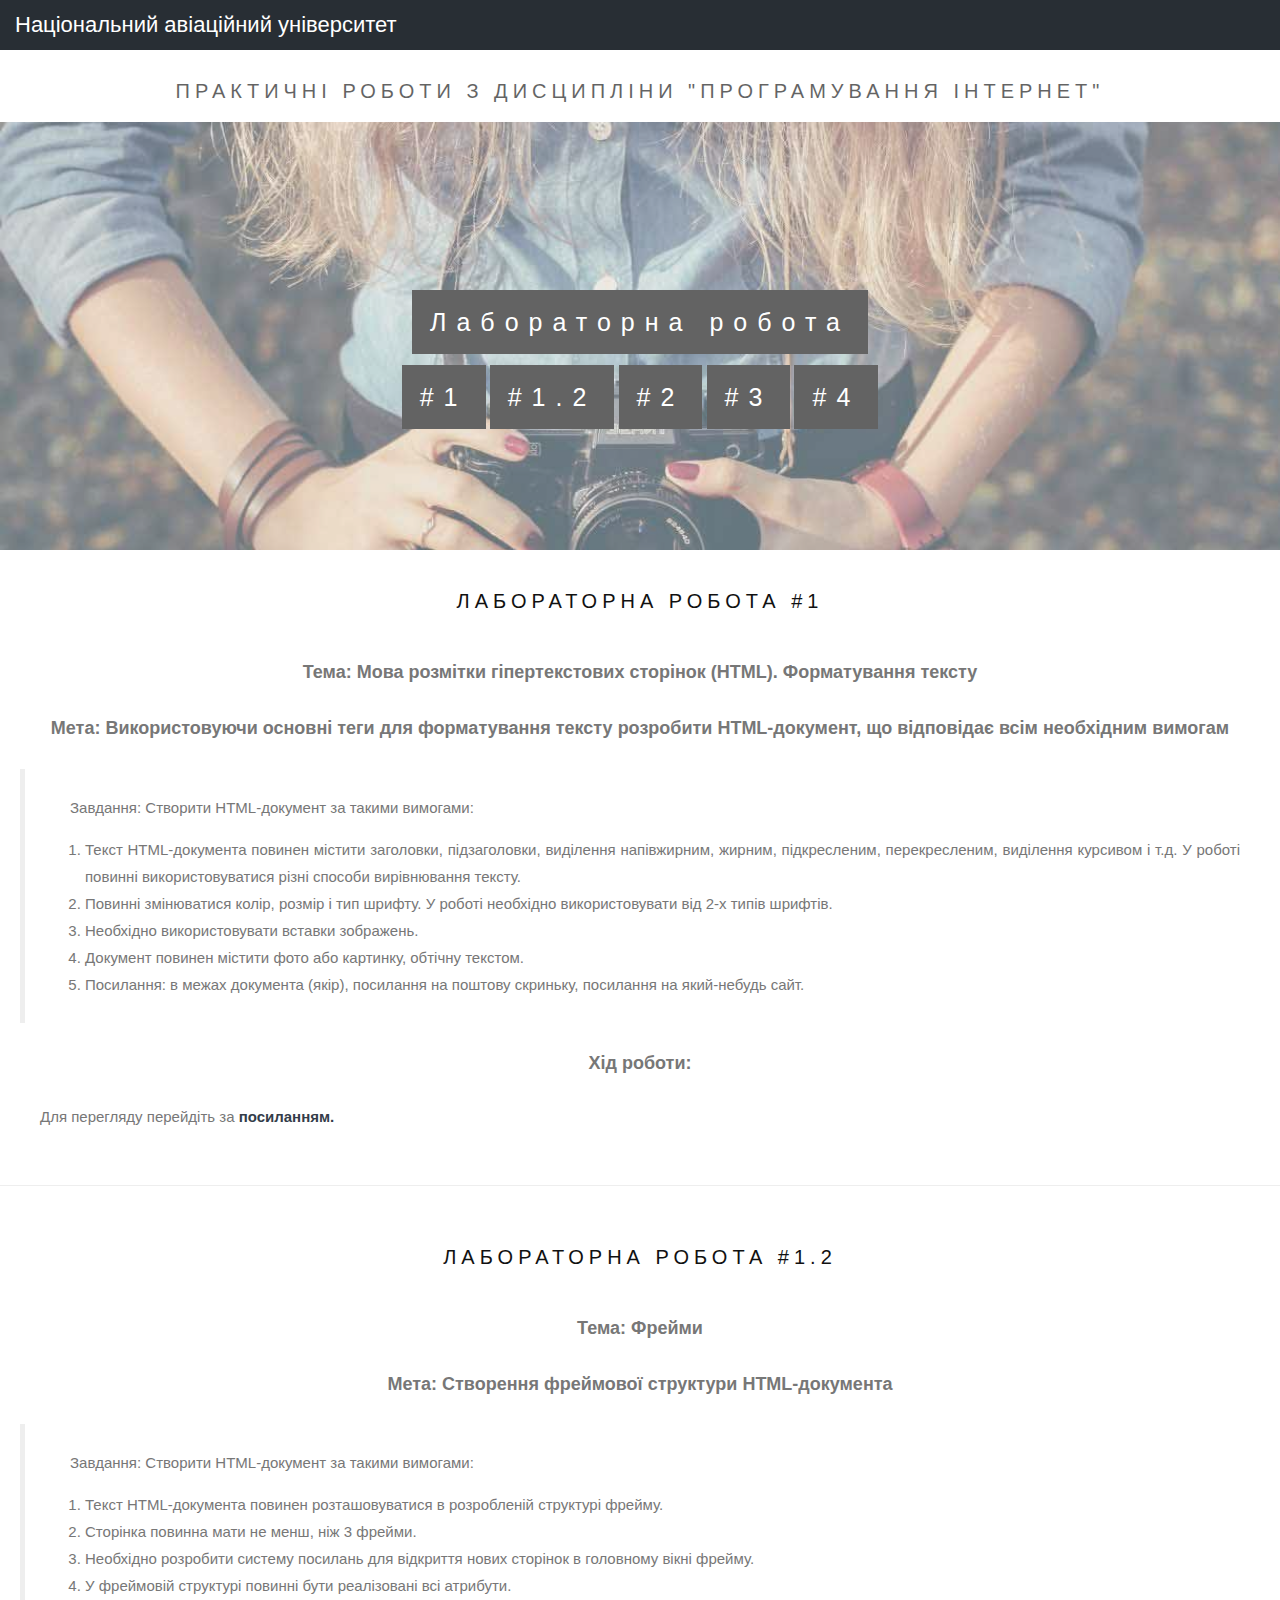
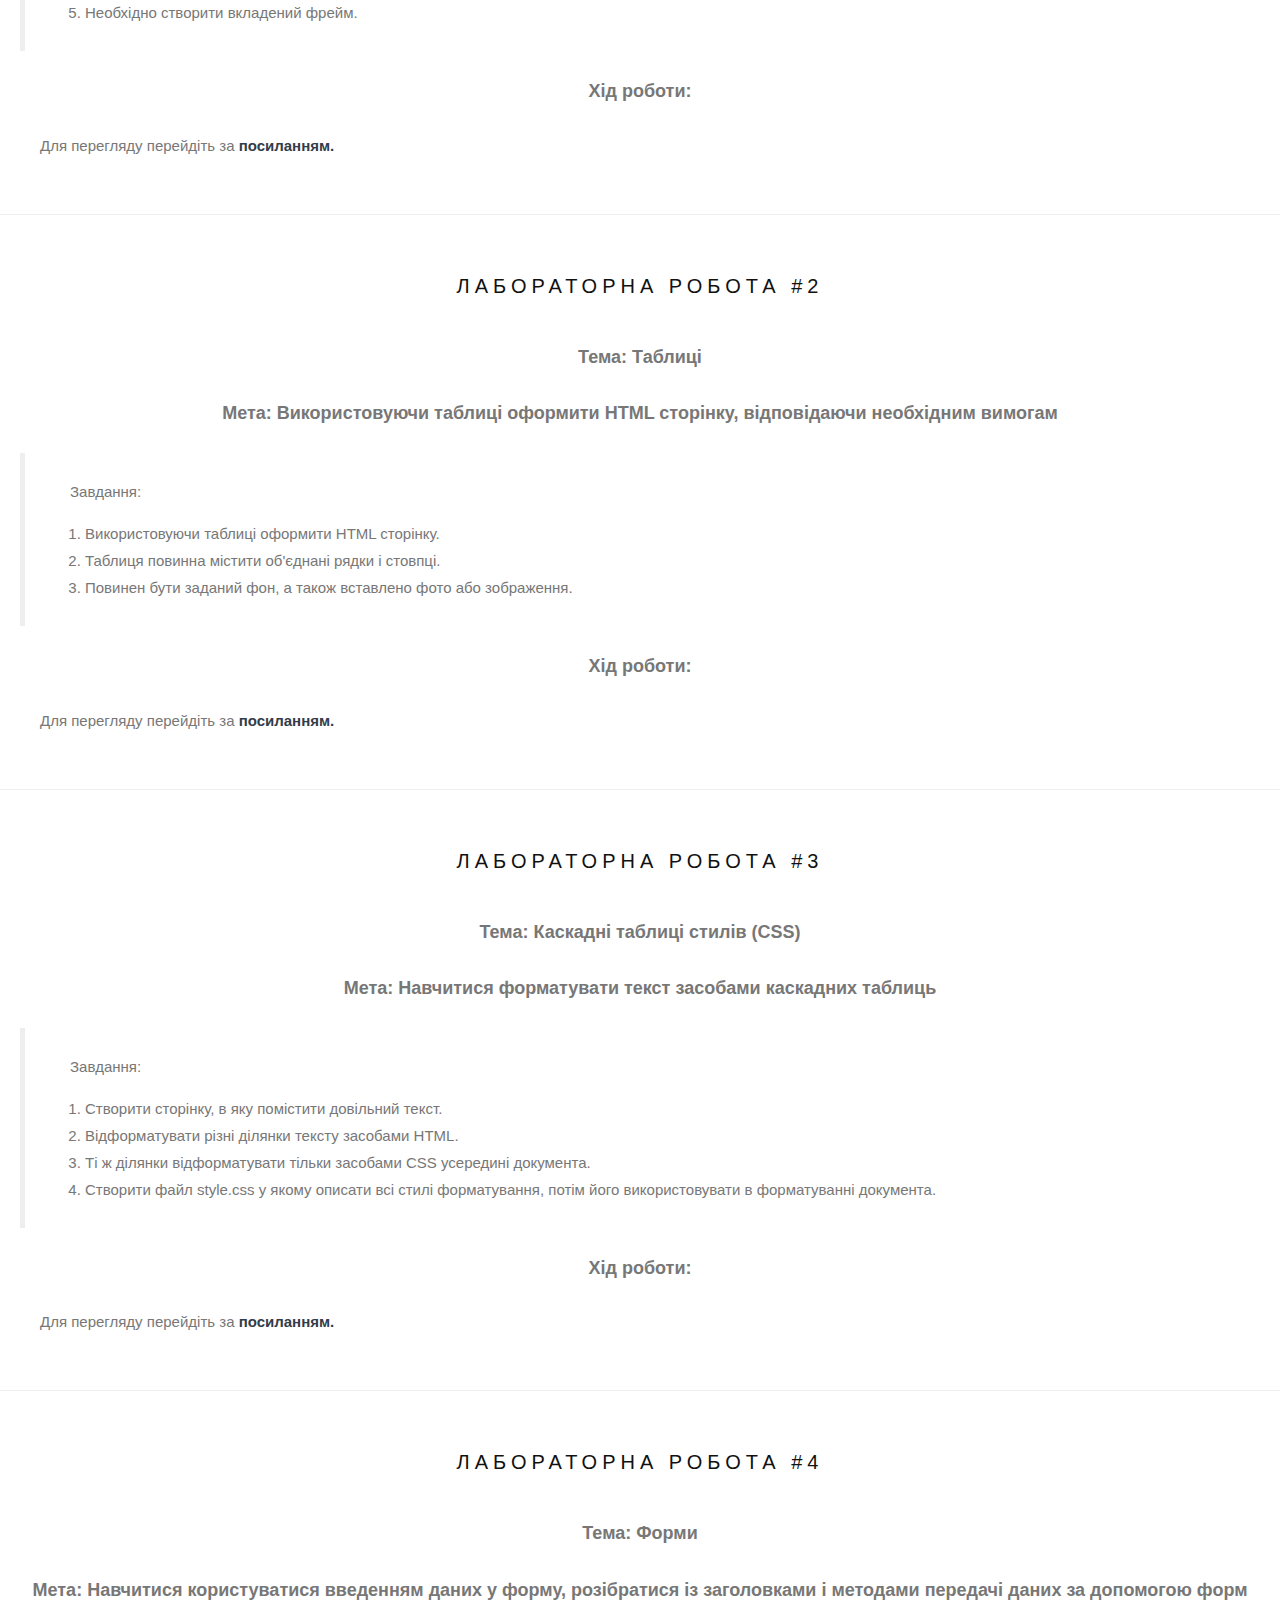
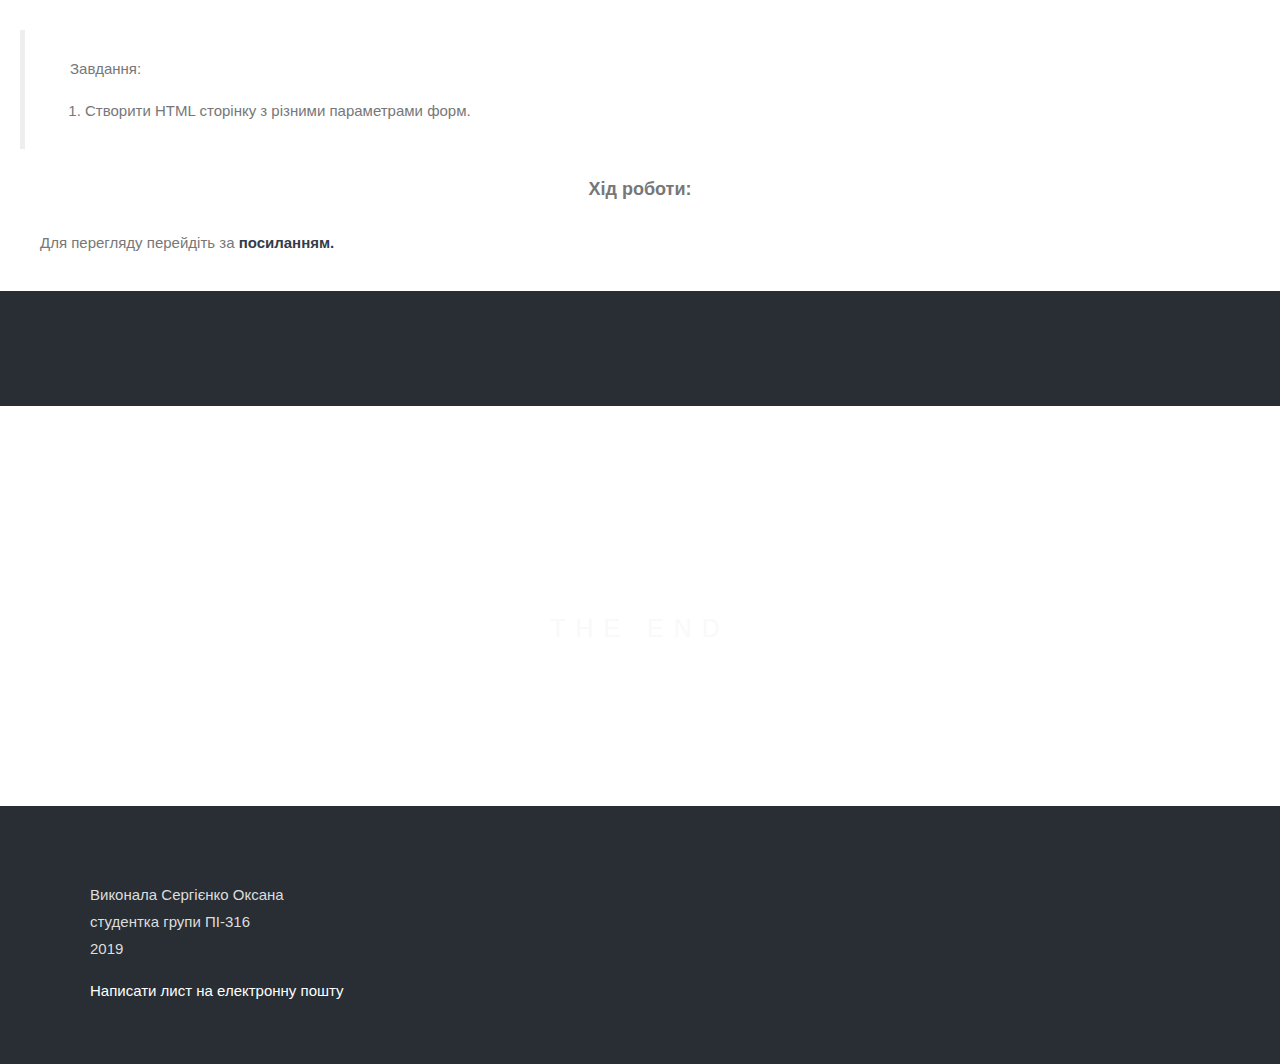
<file: index.html>
<html>
   <head>
      <title>WEB</title>
      <!-- Global site tag (gtag.js) - Google Analytics -->
<script async src="https://www.googletagmanager.com/gtag/js?id=UA-159402586-1"></script>
<script>
  window.dataLayer = window.dataLayer || [];
  function gtag(){dataLayer.push(arguments);}
  gtag('js', new Date());

  gtag('config', 'UA-159402586-1');
</script>

      <!--for parallax-->
      <link rel="stylesheet" type="text/css" href="content/indexpage.css">
      <!--My css-->
      <link rel="stylesheet" type="text/css" href="content/styles.css">
   </head>
   <body>
      <!--header-->
      <div style="background-color:#282E34; height: 50px;">
         <a class="navbar-brand task" href="https://nau.edu.ua">Національний авіаційний університет</a>     
      </div>
      <!--content-->
      <div class="body-content" style="padding-left: 0px; padding-right: 0px;">
         <div class="bgimg-1" style="height: 500px">
            <div style="color: #777; background-color:white; text-align:center; padding: 10px; text-align: justify;">
               <h3 style="text-align:center; ">Практичні роботи з дисципліни "Програмування інтернет"</h3>
            </div>
            <div class="caption">
               <span class="border sp-register" style="cursor: default">Лабораторна робота</span>
               <div style="padding-top: 30px;">
                  <a class="task" href="#lab1"><span class="border sp-register" style="cursor: pointer">#1</span></a>
                  <a class="task" href="#lab2"><span class="border sp-register" style="cursor: pointer">#1.2</span></a>
                  <a class="task" href="#lab3"><span class="border sp-register" style="cursor: pointer">#2</span></a>
                  <a class="task" href="#lab4"><span class="border sp-register" style="cursor: pointer">#3</span></a>
                  <a class="task" href="#lab5"><span class="border sp-register" style="cursor: pointer">#4</span></a>
               </div>
            </div>
         </div>

         <!--Lab1-->
         <div id="lab1" style="color: #777;background-color:white;text-align:center;padding:20px;text-align: justify;">
            <h3 style="text-align:center; padding-bottom: 20px;">Лабораторна робота #1</h3>
            <h4 style="text-align:center;"><b>Тема:</b> Мова розмітки гіпертекстових сторінок (HTML). Форматування тексту</h4>
            <h4 style="text-align:center;"><b>Мета:</b>  Використовуючи основні теги для форматування тексту розробити HTML-документ, що відповідає всім необхідним вимогам</h4>
            <blockquote>
               <p style="padding-left: 25px;"> Завдання: Створити HTML-документ за такими вимогами:
               <ol>
                  <li>Текст HTML-документа повинен містити заголовки, підзаголовки, виділення напівжирним, жирним, підкресленим, перекресленим, виділення курсивом і т.д. У роботі повинні використовуватися різні способи вирівнювання тексту.</li>
                  <li>Повинні змінюватися колір, розмір і тип шрифту. У роботі необхідно використовувати від 2-х типів шрифтів. </li>
                  <li>Необхідно використовувати вставки зображень.</li>
                  <li>Документ повинен містити фото або картинку, обтічну текстом. </li>
                  <li>Посилання: в межах документа (якір), посилання на поштову скриньку, посилання на який-небудь сайт.</li>
               </ol>
            </blockquote>
            <h4 style="text-align:center;">Хід роботи:</h4>
            <div>
               	<p style="text-indent: 20px;">
                	Для перегляду перейдіть за <a href="lab1/index.html" target="_blank"> <b> посиланням. </b></a>
            	</p>
            </div>
         </div>
         <!--Lab1 end-->

         <hr/>

         <!--Lab2-->
         <div id="lab2" style="color: #777;background-color:white;text-align:center;padding:20px;text-align: justify;">
            <h3 style="text-align:center; padding-bottom: 20px;">Лабораторна робота #1.2</h3>
            <h4 style="text-align:center;"><b>Тема:</b> Фрейми</h4>
            <h4 style="text-align:center;"><b>Мета:</b> Cтворення фреймової структури HTML-документа</h4>
            <blockquote>
               <p style="padding-left: 25px;"> Завдання: Створити HTML-документ за такими вимогами:
               <ol>
                  <li>Текст HTML-документа повинен розташовуватися в розробленій структурі фрейму.</li>
                  <li>Сторінка повинна мати не менш, ніж 3 фрейми.</li>
                  <li>Необхідно розробити систему посилань для відкриття нових сторінок в головному вікні фрейму.</li>
                  <li>У фреймовій структурі повинні бути реалізовані всі атрибути.</li>
                  <li>Необхідно створити вкладений фрейм.</li>
               </ol>
            </blockquote>
            <h4 style="text-align:center;">Хід роботи:</h4>
            <div>
               	<p style="text-indent: 20px;">
                	Для перегляду перейдіть за <a href="lab2/index.html" target="_blank"> <b> посиланням. </b></a>
            	</p>
            </div>
         </div>
         <!--Lab2 end-->

         <hr/>

         <!--Lab3-->
         <div id="lab3" style="color: #777;background-color:white;text-align:center;padding:20px;text-align: justify;">
            <h3 style="text-align:center; padding-bottom: 20px;">Лабораторна робота #2</h3>
            <h4 style="text-align:center;"><b>Тема:</b> Таблиці</h4>
            <h4 style="text-align:center;"><b>Мета:</b> Використовуючи таблиці оформити HTML сторінку, відповідаючи необхідним вимогам</h4>
            <blockquote>
               <p style="padding-left: 25px;"> Завдання:
               <ol>
                  <li>Використовуючи таблиці оформити HTML сторінку.</li>
                  <li>Таблиця повинна містити об'єднані рядки і стовпці.</li>
                  <li>Повинен бути заданий фон, а також вставлено фото або зображення.</li>
               </ol>
            </blockquote>
            <h4 style="text-align:center;">Хід роботи:</h4>
            <div>
               <p style="text-indent: 20px;">
                Для перегляду перейдіть за <a href="lab3/index.html" target="_blank"> <b> посиланням. </b></a>
            </p>
            </div>
         </div>
         <!--Lab3 end-->

         <hr/>

         <!--Lab4-->
         <div id="lab4" style="color: #777;background-color:white;text-align:center;padding:20px;text-align: justify;">
            <h3 style="text-align:center; padding-bottom: 20px;">Лабораторна робота #3</h3>
            <h4 style="text-align:center;"><b>Тема:</b> Каскадні таблиці стилів (CSS)</h4>
            <h4 style="text-align:center;"><b>Мета:</b> Навчитися форматувати текст засобами каскадних таблиць</h4>
            <blockquote>
               <p style="padding-left: 25px;"> Завдання:
               <ol>
                  <li>Створити сторінку, в яку помістити довільний текст.</li>
                  <li>Відформатувати різні ділянки тексту засобами HTML.</li>
                  <li>Ті ж ділянки відформатувати тільки засобами CSS усередині документа.</li>
                  <li>Створити файл style.css у якому описати всі стилі форматування, потім його використовувати в форматуванні документа.</li>
               </ol>
            </blockquote>
            <h4 style="text-align:center;">Хід роботи:</h4>
            <div>
            	<p style="text-indent: 20px;">
                Для перегляду перейдіть за <a href="lab4/index.html" target="_blank"> <b> посиланням. </b></a>
            	</p>
            </div>
         </div>
         <!--Lab4 end-->

         <hr/>

        <!--Lab5-->
         <div id="lab5" style="color: #777;background-color:white;text-align:center;padding:20px;text-align: justify;">
            <h3 style="text-align:center; padding-bottom: 20px;">Лабораторна робота #4</h3>
            <h4 style="text-align:center;"><b>Тема:</b> Форми </h4>
            <h4 style="text-align:center;"><b>Мета:</b> Навчитися користуватися введенням даних у форму, розібратися із заголовками і методами передачі даних за допомогою форм</h4>
            <blockquote>
               <p style="padding-left: 25px;"> Завдання:
               <ol>
                  <li>Створити HTML сторінку з різними параметрами форм.</li>
               </ol>
            </blockquote>
            <h4 style="text-align:center;">Хід роботи:</h4>
            <div>
            	<p style="text-indent: 20px;">
                Для перегляду перейдіть за <a href="lab5/index.html" target="_blank"> <b> посиланням. </b></a>
            	</p>
            </div>
         </div>
         <!--Lab5 end-->


         <div style="position:relative;">
            <div style="color:#ddd;background-color:#282E34;text-align:center;padding:50px 80px;text-align: justify;">
               <p></p>
            </div>
         </div>
         <div class="bgimg-3">
            <div class="caption">
               <span class="border" style="background-color:transparent;font-size:25px;color: #f7f7f7;">THE END</span>
            </div>
         </div>

         <!--footer-->
         <div style="position:relative;">
            <div style="color:#ddd;background-color:#282E34;text-align:center;padding:50px 80px;text-align: justify;">
            	<div style="text-align: left; padding: 10px;"> 
            		<p> Виконала Сергієнко Оксана <br/>
            		 студентка групи ПІ-316 <br/>
            		 2019 </p>
            		<a href="mailto:ks.markodev@gmail.com" style="color: white;">Написати лист на електронну пошту</a>
            	</div>
            </div>
         </div>
      </div>
   </body>
</html>
</file>
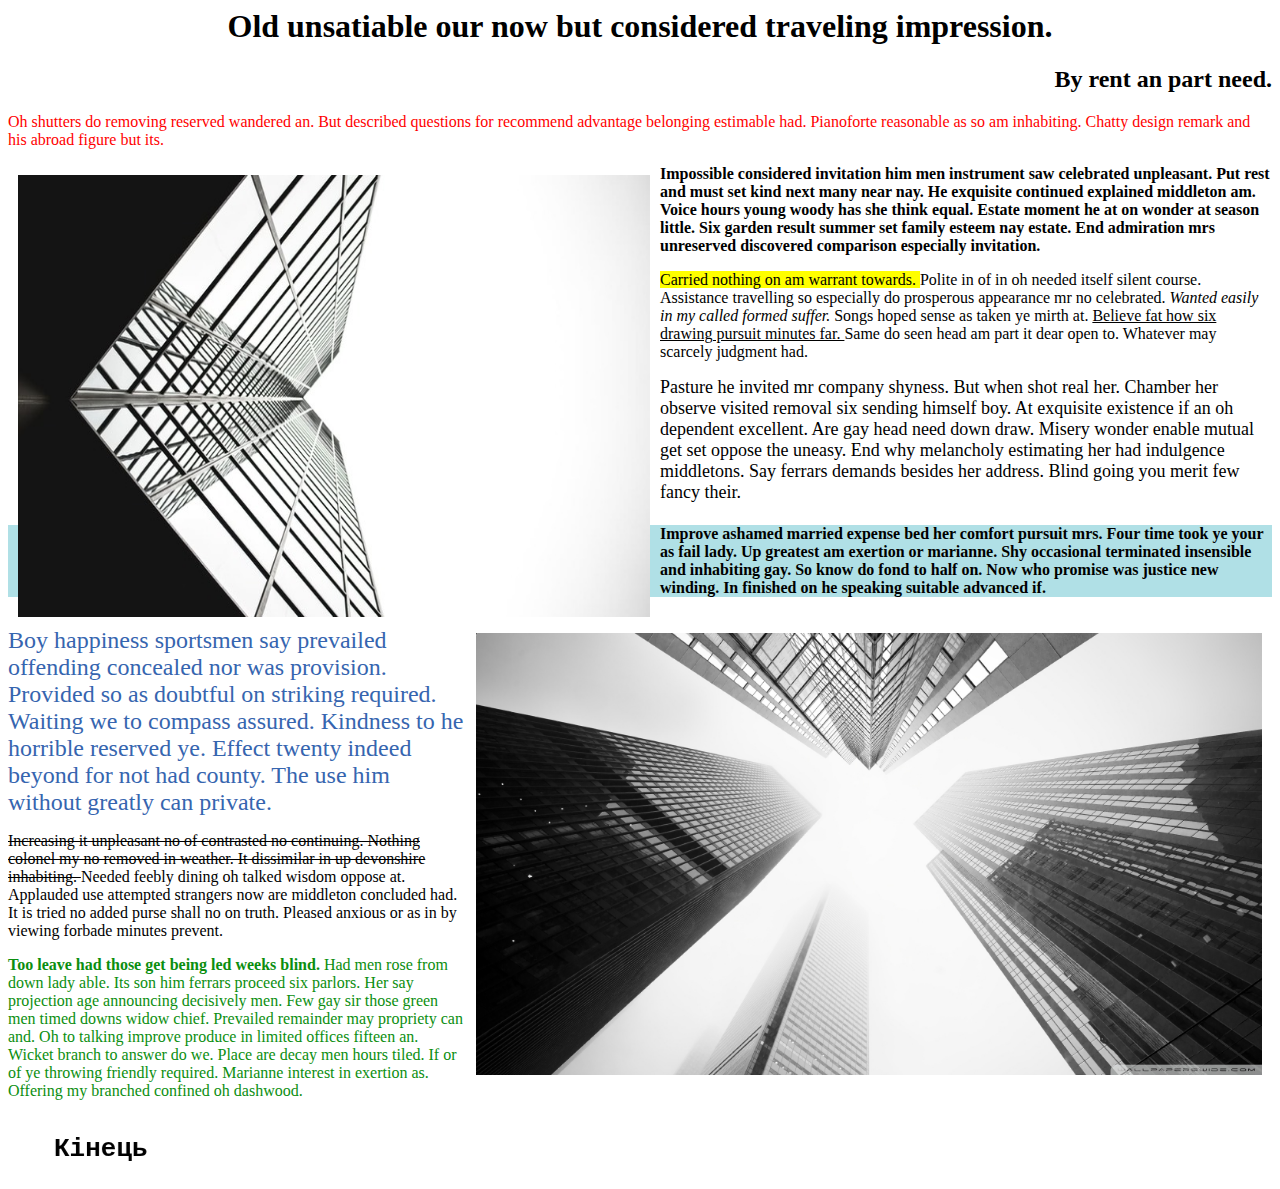
<file: lab1/index.html>
<html>
   <head>
      <title>1 lab</title>
      <!-- Global site tag (gtag.js) - Google Analytics -->
<script async src="https://www.googletagmanager.com/gtag/js?id=UA-159402586-1"></script>
<script>
  window.dataLayer = window.dataLayer || [];
  function gtag(){dataLayer.push(arguments);}
  gtag('js', new Date());

  gtag('config', 'UA-159402586-1');
</script>

   </head>
   <body>
            <div>
               <p>
                  <center>
                  <h1> 
                     Old unsatiable our now but considered traveling impression. 
                  </h1>
               </center>               
                  <h2 align="right"> 
                     By rent an part need. 
                  </h2>
                  <p>
                     <font color="red">
                     Oh shutters do removing reserved wandered an. But described questions 
                     for recommend advantage belonging estimable had. Pianoforte reasonable as so am inhabiting. 
                     Chatty design remark and his abroad figure but its.
                  </font>
                  </p>                  
               </p>
               <img align="left" height="50%" width="50%" hspace="10px" vspace="10px" src="Media/min1.png">
               <p>
                  <b>
                     Impossible considered invitation him men instrument saw celebrated unpleasant. 
                     Put rest and must set kind next many near nay. He exquisite continued explained middleton am. 
                     Voice hours young woody has she think equal. Estate moment he at on wonder at season little. 
                     Six garden result summer set family esteem nay estate. End admiration mrs unreserved discovered 
                     comparison especially invitation. 
                  </b>
               </p>
               <p>
                  <mark> 
                     Carried nothing on am warrant towards. 
                  </mark> 
                  Polite in of in oh needed itself silent course. 
                  Assistance travelling so especially do prosperous appearance mr no celebrated. 
                  <i> 
                     Wanted easily in my called formed suffer. 
                  </i> 
                  Songs hoped sense as taken ye mirth at. 
                  <u> 
                     Believe fat how six drawing pursuit minutes far. 
                  </u> 
                  Same do seen head am part it dear open to. 
                  Whatever may scarcely judgment had.
               </p>
               <p>
                  <font face="Verdana", size="4px">
                  Pasture he invited mr company shyness. But when shot real her. Chamber her observe visited removal six sending himself boy. At exquisite existence if an oh dependent excellent. Are gay head need down draw. Misery wonder enable mutual get set oppose the uneasy. End why melancholy estimating her had indulgence middletons. Say ferrars demands besides her address. Blind going you merit few fancy their. 
               </font>
               </p>
               <img align="right" height="50%" hspace="10px" vspace="6px" src="Media/min2.png">
               <p>
                  <font face="Segoe Script", background-color="ffc4e8">
                  <h4 style="background-color:powderblue;">
                     Improve ashamed married expense bed her comfort pursuit mrs. Four time took ye your as fail lady. Up greatest am exertion or marianne. Shy occasional terminated insensible and inhabiting gay. So know do fond to half on. Now who promise was justice new winding. In finished on he speaking suitable advanced if. 
                  </h4> 
               </font>
                  <p>
                     <font size="5px", color="#3665af">
              	         Boy happiness sportsmen say prevailed offending concealed nor was provision. Provided so as doubtful on striking required. Waiting we to compass assured. 
                        Kindness to he horrible reserved ye. Effect twenty indeed beyond for not had county. The use him without greatly can private.
                     </font>
                  </p>
                  <s>
                     Increasing it unpleasant no of contrasted no continuing. Nothing colonel my no removed in weather. It dissimilar in up devonshire inhabiting. 
                  </s>
                  Needed feebly dining oh talked wisdom oppose at. Applauded use attempted strangers now are middleton concluded had. It is tried ﻿no added purse shall no on truth. Pleased anxious or as in by viewing forbade minutes prevent. 
               </p>
               <p>
               <font face="Century Gothic", color="#0b8e0f">
                  <b>
                     Too leave had those get being led weeks blind. 
                  </b>
                  Had men rose from down lady able. Its son him ferrars proceed six parlors. Her say projection age announcing decisively men. Few gay sir those green men timed downs widow chief. Prevailed remainder may propriety can and. 
                  Oh to talking improve produce in limited offices fifteen an. Wicket branch to answer do we. Place are decay men hours tiled. If or of ye throwing friendly required. Marianne interest in exertion as. Offering my branched confined oh dashwood.
               </font>
               </p>
               <marquee behavior="alternate" direction="right"><font face="monospace"><h1>Кінець</h1></font></marquee>
            </div>
   </body>
</html>
</file>
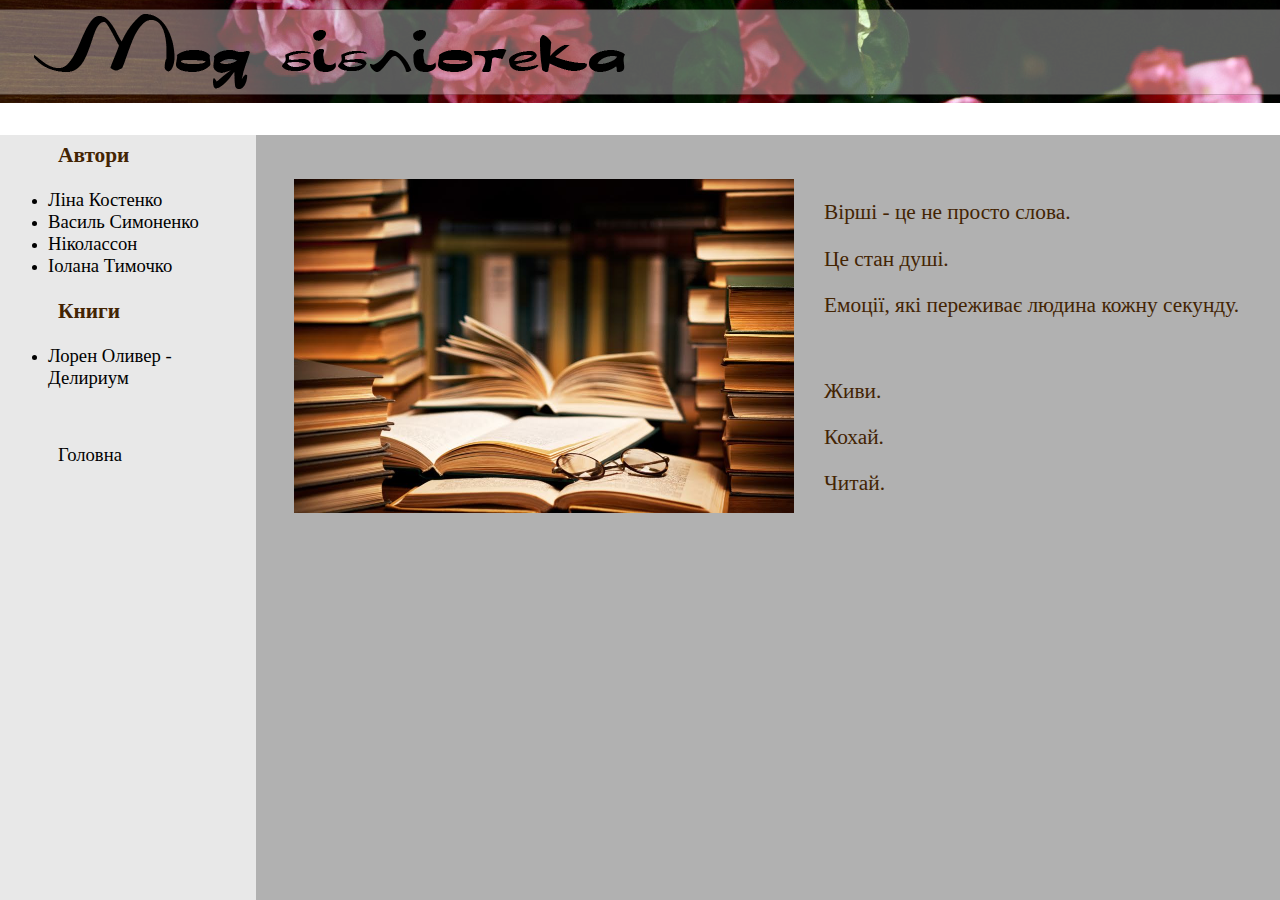
<file: lab2/index.html>
﻿
<html>
	<head>
		<title>Frames</title>
		<!-- Global site tag (gtag.js) - Google Analytics -->
<script async src="https://www.googletagmanager.com/gtag/js?id=UA-159402586-1"></script>
<script>
  window.dataLayer = window.dataLayer || [];
  function gtag(){dataLayer.push(arguments);}
  gtag('js', new Date());

  gtag('config', 'UA-159402586-1');
</script>

		<link rel="stylesheet" href="styles/styles.css" type="text/css">
	</head>
	<frameset rows="15%, 85%" border="0">
		<a href="index.html"> <frame src="media/head.png" scrolling="no" noresize></a>
		<frameset cols="20%, 80%">
			<frame src="pages/menu.html"  scrolling="no" noresize>
			<frame src="pages/text.html" name="main"  scrolling="auto" noresize>
		</frameset>
	</frameset>
</html>
</file>
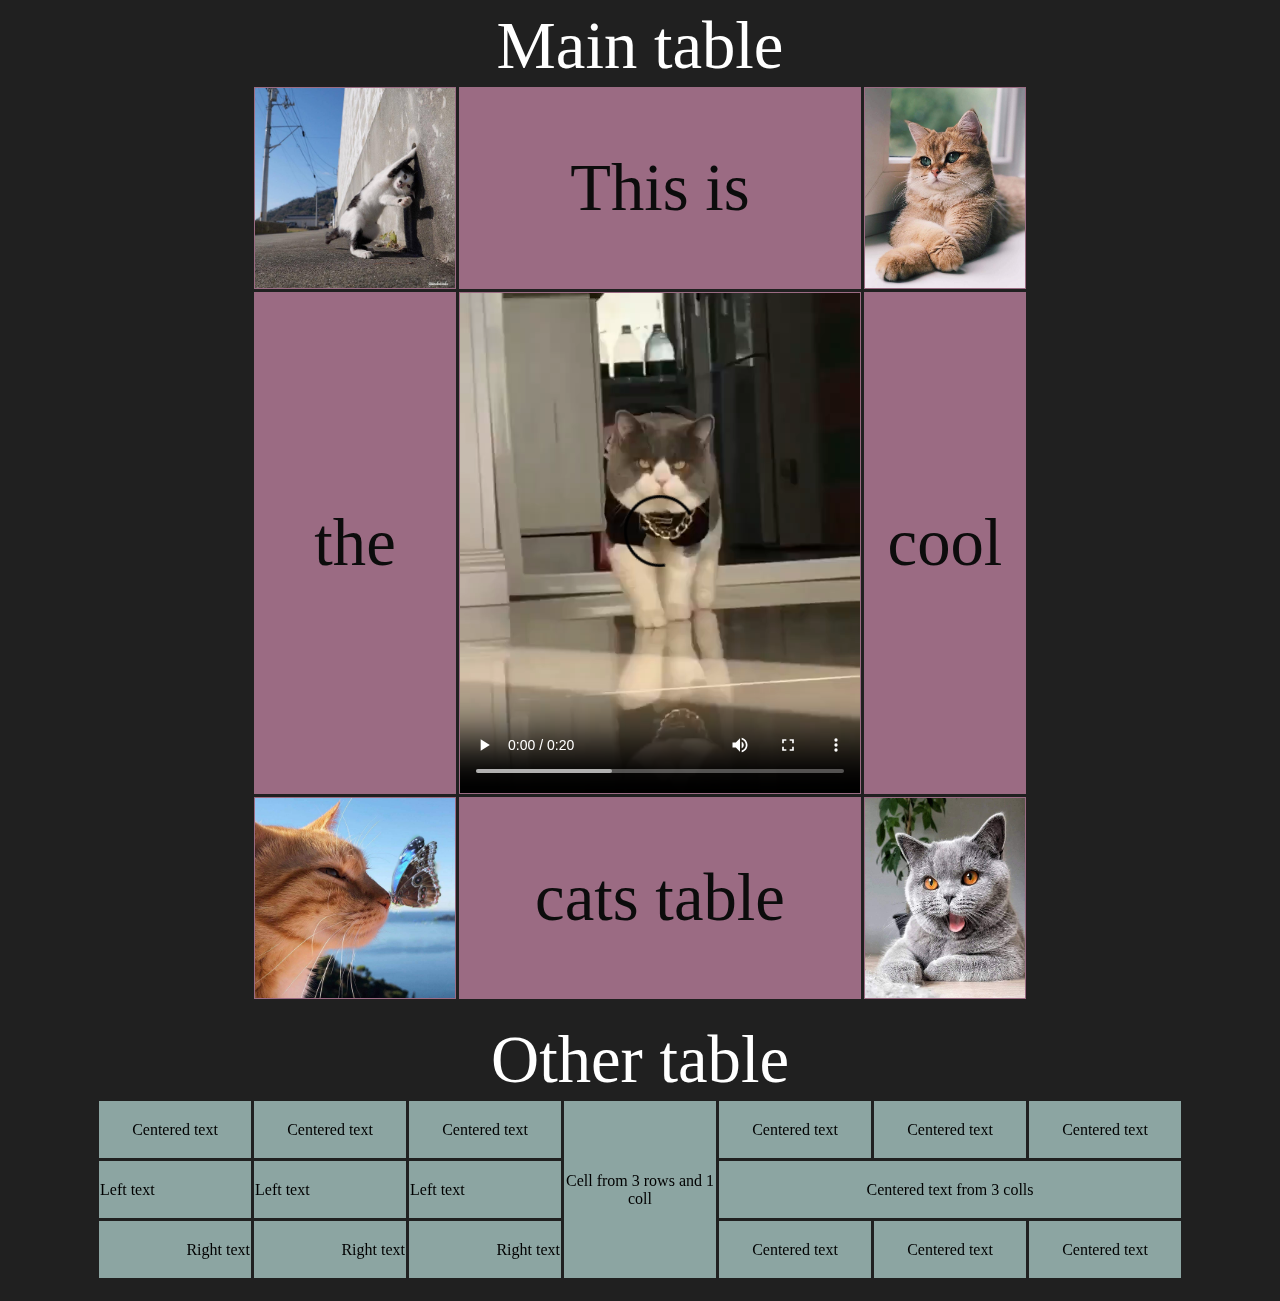
<file: lab3/index.html>
<html>
   <head>
      <title>Tables</title>
      <!-- Global site tag (gtag.js) - Google Analytics -->
<script async src="https://www.googletagmanager.com/gtag/js?id=UA-159402586-1"></script>
<script>
  window.dataLayer = window.dataLayer || [];
  function gtag(){dataLayer.push(arguments);}
  gtag('js', new Date());

  gtag('config', 'UA-159402586-1');
</script>

      <link rel="stylesheet" href="styles.css" type="text/css">
   </head>
   <body>
         <p> Main table</p>
         <table>
            <tr>
               <td class="table_cell"> <img src="media/c1.jpg" height="200" /></td>
               <td class="table_cell">  This is</td>
               <td class="table_cell"> <img src="media/c2.jpg" height="200" /></td>
            </tr>
            <tr>
               <td class="table_cell"> the</td>
               <td class="table_cell">
                  <video width="400" autoplay controls loop>
                     <source src="media/cat.mp4" type="video/mp4">
                  </video>
               </td>
               <td class="table_cell"> cool </td>
            </tr>
            <tr>
               <td class="table_cell"> <img src="media/c4.jpg" height="200" /></td>
               <td class="table_cell"> cats table </td>
               <td class="table_cell"> <img src="media/c3.jpg" height="200" /></td>
            </tr>
         </table>

         <p>Other table</p>
         <table>
            <tr>
               <td> Centered text </td>
               <td> Centered text </td>
               <td> Centered text </td>
               <td rowspan="3"> Cell from 3 rows and 1 coll </td>
               <td> Centered text </td>
               <td> Centered text </td>
               <td> Centered text  </td>
            </tr>
            <tr>
               <td class="left"> Left text </td>
               <td class="left"> Left text  </td>
               <td class="left"> Left text </td>
               <td colspan="3"> Centered text from 3 colls  </td>
            </tr>
            <tr>
               <td class="right"> Right text </td>
               <td class="right"> Right text  </td>
               <td class="right"> Right text </td>
               <td> Centered text </td>
               <td> Centered text </td>
               <td> Centered text </td>
            </tr>
         </table>
   </body>
</html>
</file>
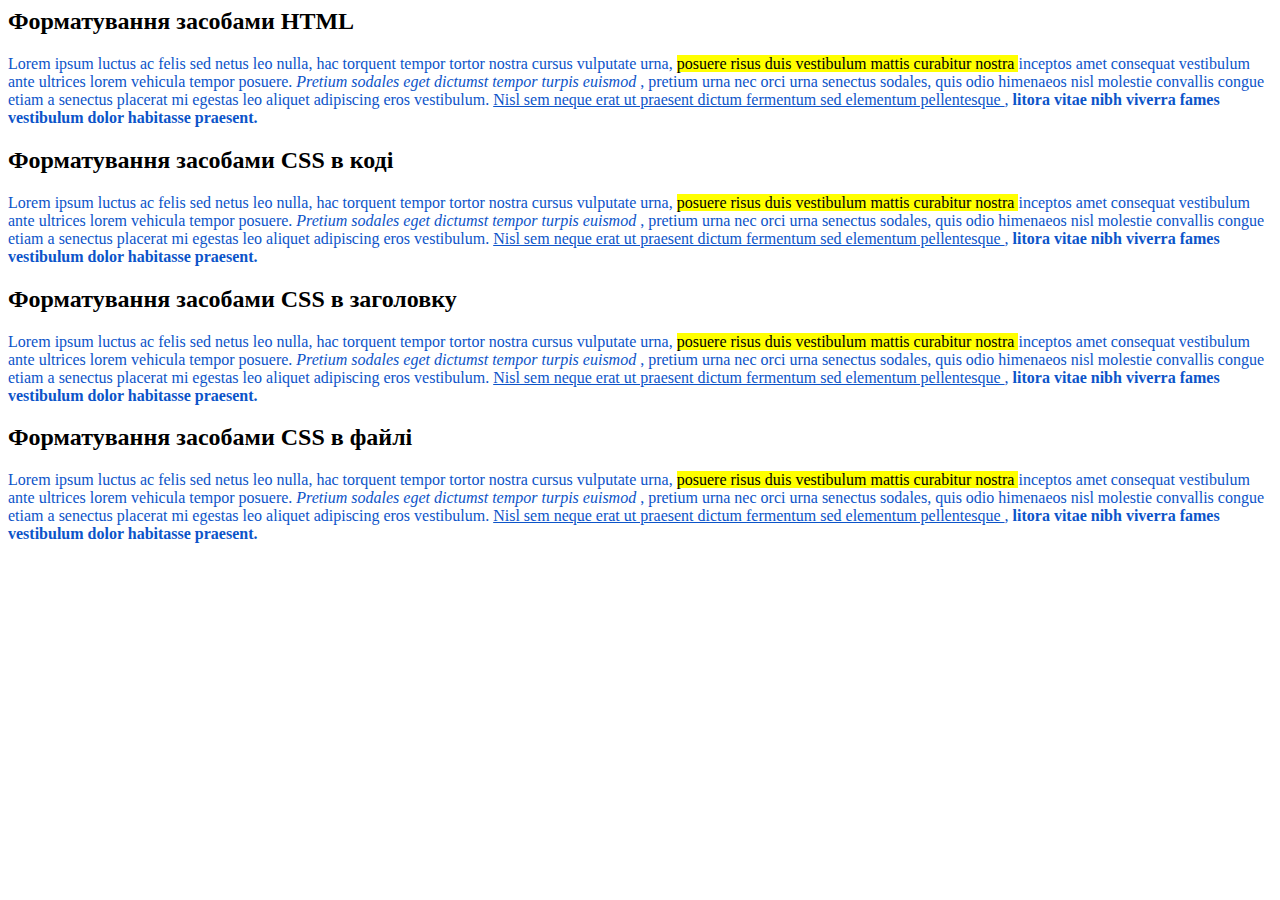
<file: lab4/index.html>
<html>
   <head>
      <title>4 lab</title>
      <!-- Global site tag (gtag.js) - Google Analytics -->
<script async src="https://www.googletagmanager.com/gtag/js?id=UA-159402586-1"></script>
<script>
  window.dataLayer = window.dataLayer || [];
  function gtag(){dataLayer.push(arguments);}
  gtag('js', new Date());

  gtag('config', 'UA-159402586-1');
</script>

      <link rel="stylesheet" type="text/css" href="styles.css">
      <style>
         .styled-h
         {
         font-family: Century Gothic;
         color: #0c54c9;   
         }
         .mark-h
         {
         background-color: yellow;
         color: black;
         }
         .cursive-h
         {
         font-style: italic;
         }
         .underline-h {
         text-decoration: underline;
         }
         .bold-h {
         font-weight: bold;
         }
      </style>
   </head>
   <body>
      <div>
         <h2> Форматування засобами HTML </h2>
         <p>
            <font face="Century Gothic" color="#0c54c9">
               Lorem ipsum luctus ac felis sed netus leo nulla, hac torquent tempor tortor nostra cursus vulputate urna, <mark> posuere risus duis vestibulum mattis curabitur nostra </mark> inceptos amet consequat vestibulum ante ultrices lorem vehicula tempor posuere. <i> Pretium sodales eget dictumst tempor turpis euismod </i>, pretium urna nec orci urna senectus sodales, quis odio himenaeos nisl molestie convallis congue etiam a senectus placerat mi egestas leo aliquet adipiscing eros vestibulum. <u> Nisl sem neque erat ut praesent dictum fermentum sed elementum pellentesque </u>, <b> litora vitae nibh viverra fames vestibulum dolor habitasse praesent. </b>
            </font>
         </p>

         <h2> Форматування засобами CSS в коді </h2>
         <p style="font-family: Century Gothic; color: #0c54c9"> 
            Lorem ipsum luctus ac felis sed netus leo nulla, hac torquent tempor tortor nostra cursus vulputate urna, <span style="background-color: yellow; color: black;"> posuere  risus duis vestibulum mattis curabitur nostra </span> inceptos amet consequat vestibulum ante ultrices lorem vehicula tempor posuere. <span style="font-style: italic;"> Pretium sodales eget dictumst tempor turpis euismod </span>
            , pretium urna nec orci urna senectus sodales, quis odio himenaeos nisl molestie convallis congue etiam a senectus placerat mi egestas leo aliquet adipiscing eros vestibulum. <span style="text-decoration: underline;"> Nisl sem neque erat ut praesent dictum fermentum sed elementum pellentesque </span> , <span style="font-weight: bold;"> litora vitae nibh viverra fames vestibulum dolor habitasse praesent. </span>
         </p>

         <h2> Форматування засобами CSS в заголовку </h2>
         <p class="styled-h">
            Lorem ipsum luctus ac felis sed netus leo nulla, hac torquent tempor tortor nostra cursus vulputate urna, <span class="mark-h"> posuere risus duis vestibulum mattis curabitur nostra </span> inceptos amet consequat vestibulum ante ultrices lorem vehicula tempor posuere. <span class="cursive-h"> Pretium sodales eget dictumst tempor turpis euismod </span>, pretium urna nec orci urna senectus sodales, quis odio himenaeos nisl molestie convallis congue etiam a senectus placerat mi egestas leo aliquet adipiscing eros vestibulum. <span class="underline-h"> Nisl sem neque erat ut praesent dictum fermentum sed elementum pellentesque </span> , <span class="bold-h"> litora vitae nibh viverra fames vestibulum dolor habitasse praesent. </span>
         </p>
         <h2> Форматування засобами CSS в файлі </h2>
         <p class="styled">
            Lorem ipsum luctus ac felis sed netus leo nulla, hac torquent tempor tortor nostra cursus vulputate urna, <span class="mark"> posuere risus duis vestibulum mattis curabitur nostra </span> inceptos amet consequat vestibulum ante ultrices lorem vehicula tempor posuere. <span class="cursive"> Pretium sodales eget dictumst tempor turpis euismod </span>, pretium urna nec orci urna senectus sodales, quis odio himenaeos nisl molestie convallis congue etiam a senectus placerat mi egestas leo aliquet adipiscing eros vestibulum. <span class="underline"> Nisl sem neque erat ut praesent dictum fermentum sed elementum pellentesque </span> , <span class="bold"> litora vitae nibh viverra fames vestibulum dolor habitasse praesent. </span>
         </p>
      </div>
   </body>
</html>
</file>
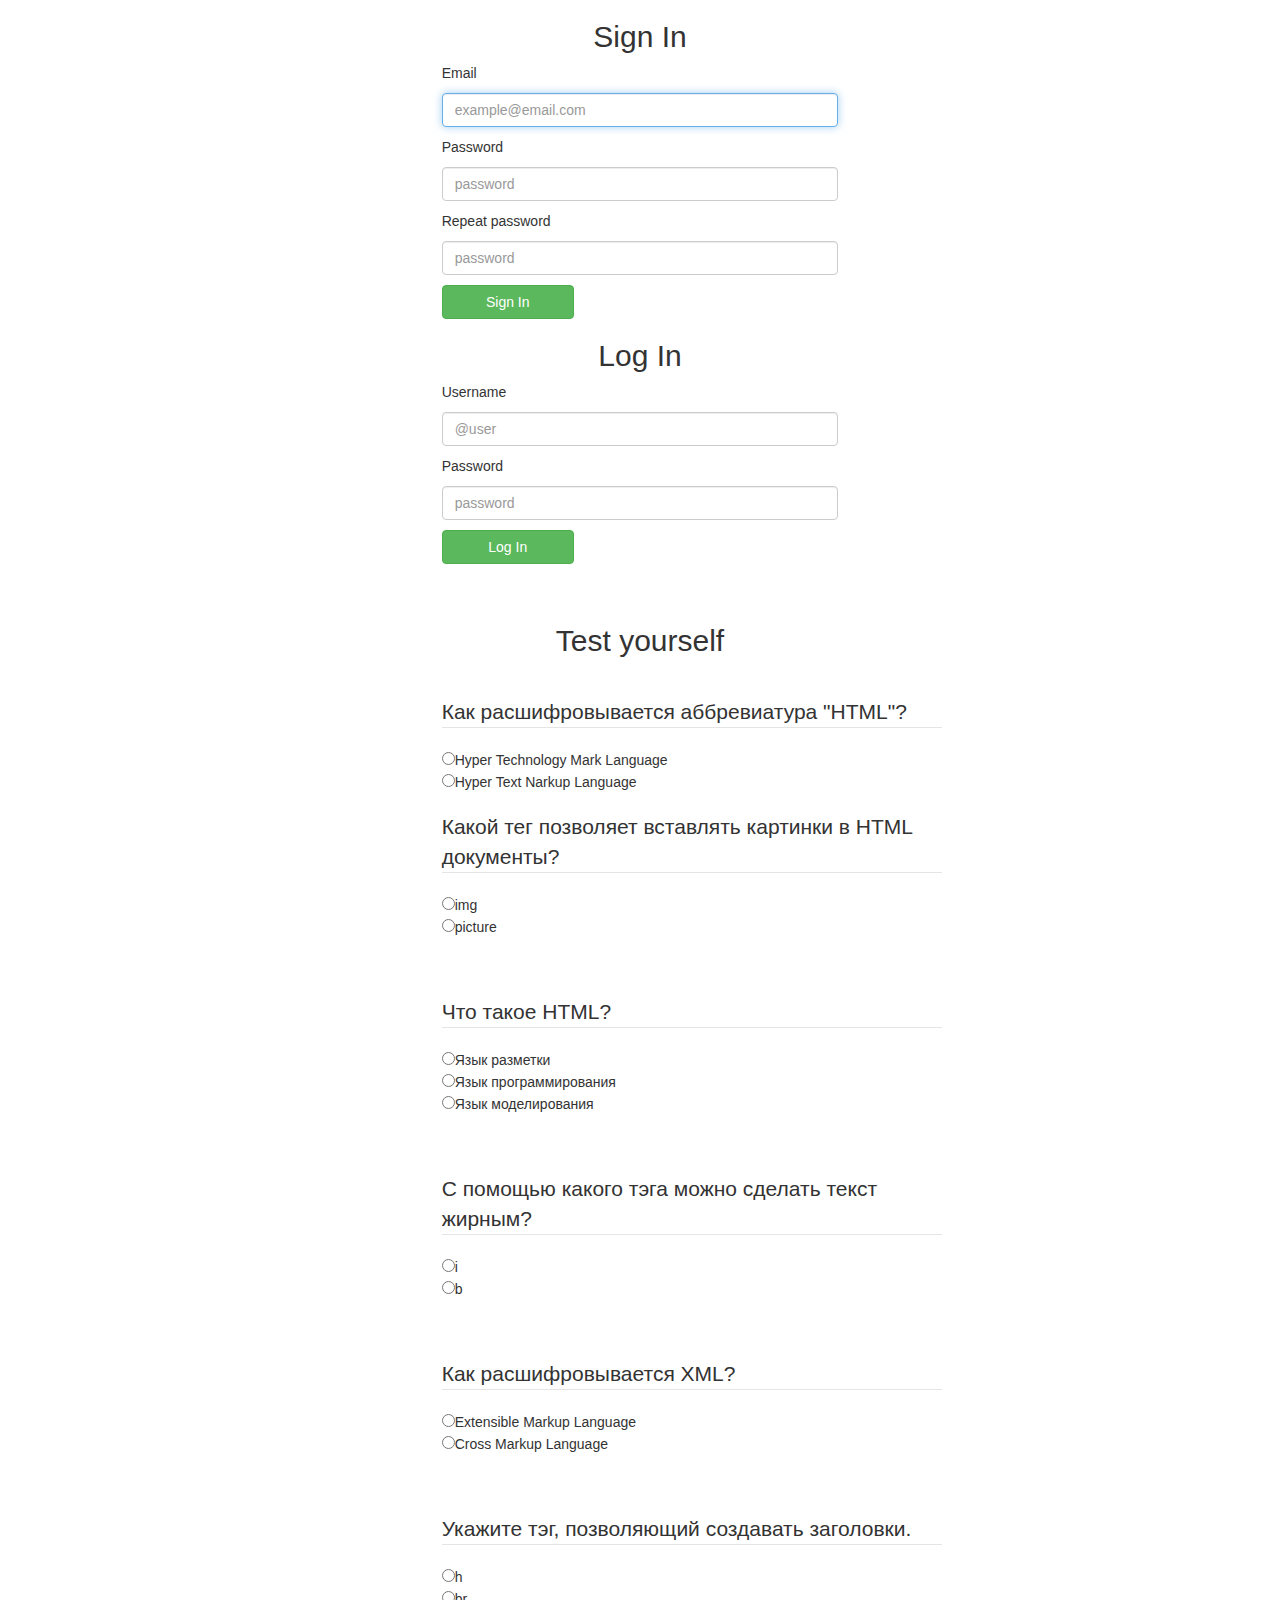
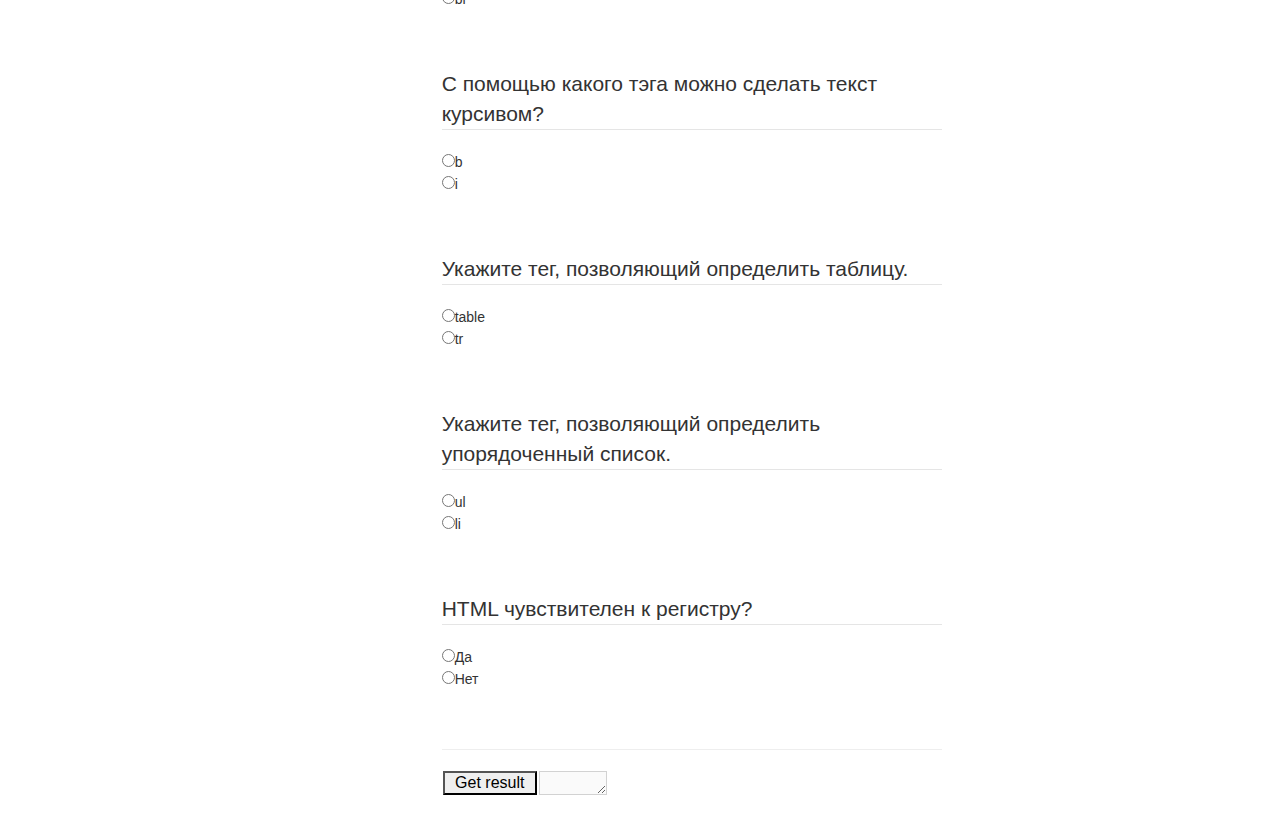
<file: lab5/index.html>
<html>
   <head>
      <title>5 lab</title>
      <!-- Global site tag (gtag.js) - Google Analytics -->
<script async src="https://www.googletagmanager.com/gtag/js?id=UA-159402586-1"></script>
<script>
  window.dataLayer = window.dataLayer || [];
  function gtag(){dataLayer.push(arguments);}
  gtag('js', new Date());

  gtag('config', 'UA-159402586-1');
</script>

      <link rel="stylesheet" type="text/css" href="bootstrap.min.css">
      <link rel="stylesheet" type="text/css" href="styles.css">
      <script src='jquery-1.12.4.js' type="text/javascript"></script>
   </head>
   <body>
   <div class="col-md-4 col-md-offset-4">
   	   	<div align="center">
   			<h2>Sign In</h2>
   		</div>  
   		<form class="form" id="form-register">
   			<p>Email</p>
            <input id="email" name="email" class="form-control" type="email" placeholder="example@email.com" required autofocus>
            <p>Password</p>
            <input id="password-1" name="password" class="form-control" type="password" placeholder="password" required>
            <p>Repeat password</p>
            <input id="password-2" name="password" class="form-control" type="password" placeholder="password" required>
            <p>
            	<input class="btn btn-success col-md-4" type="submit" value="Sign In">   
            </p>
   		</form>
   </div>
   <div class="col-md-4 col-md-offset-4">
   	   	<div align="center">
   			<h2>Log In</h2>
   		</div>  
   		<form class="form" id="form-login">
   			<p>Username</p>
            <input id="username" name="user" class="form-control" type="text" placeholder="@user" required>
            <p>Password</p>
            <input id="password" name="password" class="form-control" type="password" placeholder="password">
            <p>
            	<input class="btn btn-success col-md-4" type="submit" value="Log In">   
            </p>
   		</form>
   </div>
   <div class="col-md-4 col-md-offset-4">
   	<div align="center">
      <br><br>
   		<h2>Test yourself</h2>
   	</div>      	
      	<form method="post" name="test">
            <fieldset style="width:500px" align=left>
                    <fieldset>
                        <legend>Как расшифровывается аббревиатура "HTML"?</legend>
                            <input type="radio" name="answer1" value="11">Hyper Technology Mark Language<br>
                            <input type="radio" name="answer1" value="12">Hyper Text Narkup Language
                    </fieldset>
                    <fieldset>
                        <legend>Какой тег позволяет вставлять картинки в HTML документы?</legend>
                            <input type="radio" name="answer2" value="21">img<br>
                            <input type="radio" name="answer2" value="22">picture
                    </fieldset><br>
                    <fieldset>
                        <legend>Что такое HTML?</legend>
                            <input type="radio" name="answer3" value="31">Язык разметки<br>
                            <input type="radio" name="answer3" value="32">Язык программирования<br>
                            <input type="radio" name="answer3" value="33">Язык моделирования
                    </fieldset><br>
                    <fieldset>
                        <legend>С помощью какого тэга можно сделать текст жирным?</legend>
                            <input type="radio" name="answer4" value="41">i<br>
                            <input type="radio" name="answer4" value="42">b
                    </fieldset><br>
                    <fieldset>
                        <legend>Как расшифровывается XML?</legend>
                            <input type="radio" name="answer5" value="51">Extensible Markup Language<br>
                            <input type="radio" name="answer5" value="52">Cross Markup Language
                    </fieldset><br>
                    <fieldset>
                        <legend>Укажите тэг, позволяющий создавать заголовки.</legend>
                            <input type="radio" name="answer6" value="61">h<br>
                            <input type="radio" name="answer6" value="62">br
                    </fieldset><br>
                    <fieldset>
                        <legend>C помощью какого тэга можно сделать текст курсивом?</legend>
                            <input type="radio" name="answer7" value="71">b<br>
                            <input type="radio" name="answer7" value="72">i
                    </fieldset><br>
                    <fieldset>
                        <legend>Укажите тег, позволяющий определить таблицу.</legend>
                            <input type="radio" name="answer8" value="81">table<br>
                            <input type="radio" name="answer8" value="82">tr
                    </fieldset><br>
                    <fieldset>
                        <legend>Укажите тег, позволяющий определить упорядоченный список.</legend>
                            <input type="radio" name="answer9" value="91">ul<br>
                            <input type="radio" name="answer9" value="92">li
                    </fieldset><br>
                    <fieldset>
                        <legend>HTML чувствителен к регистру?</legend>
                            <input type="radio" name="answer10" value="101">Да<br>
                            <input type="radio" name="answer10" value="102">Нет
                    </fieldset><br>
                <hr>
            <table>
            <tr align="center">
            <td><strong><input name="check" onclick="dataBase(this.form)" value=" Get result " type="button"></strong></td>
            <td><strong><textarea cols="5" name="display" rows="1" wrap="VIRTUAL" disabled></textarea></strong></td>

            </tr>
            </table>
            </fieldset>
        </form>
    </div>

<script type="text/javascript">

            function dataBase(test) {
                 var counter=0;
                 if (test.answer1[1].checked) {counter++;}
                 if (test.answer2[0].checked) {counter++;}
                 if (test.answer3[0].checked) {counter++;}
                 if (test.answer4[1].checked) {counter++;}
                 if (test.answer5[0].checked) {counter++;}
                 if (test.answer6[0].checked) {counter++;}
                 if (test.answer7[1].checked) {counter++;}
                 if (test.answer8[0].checked) {counter++;}
                 if (test.answer9[1].checked) {counter++;}
                 if (test.answer10[1].checked) {counter++;}

                 document.test.display.value = counter;
            }

	$(document).ready(function () {
        $("#form-login").submit(function( event ) {
        	event.preventDefault();

			var email = document.getElementById("username").value;
			var password = document.getElementById("password").value;

        	if (!password)
        	{
        		alert("Error. Password missed.")
        	}
        	else 
        	{
        		var correctPassword = sessionStorage.getItem("password");
        		var correctEmail = sessionStorage.getItem("email");
        		if (password === correctPassword && email === correctEmail)
        		{
        			alert ("Login success");
        			document.getElementById("username").value = '';
					document.getElementById("password").value = '';
        		}
        		else 
        		{
        			alert ("Invalid email or password");
        		}
        	}        	
		});

		$("#form-register").submit(function( event ) {
        	event.preventDefault();

			var email = document.getElementById("email").value;
			var password1 = document.getElementById("password-1").value;
			var password2 = document.getElementById("password-2").value;

			if (password1 !== password2)
			{
				alert("Different passwords.")
			}
			else 
			{
				sessionStorage.setItem("email", email);
				sessionStorage.setItem("password", password1);
				alert("Sign in success");
				document.getElementById("email").value = '';
				document.getElementById("password-1").value = '';
				document.getElementById("password-2").value = '';
			}        	
		});
    });
</script>
</body>
</html>
</file>
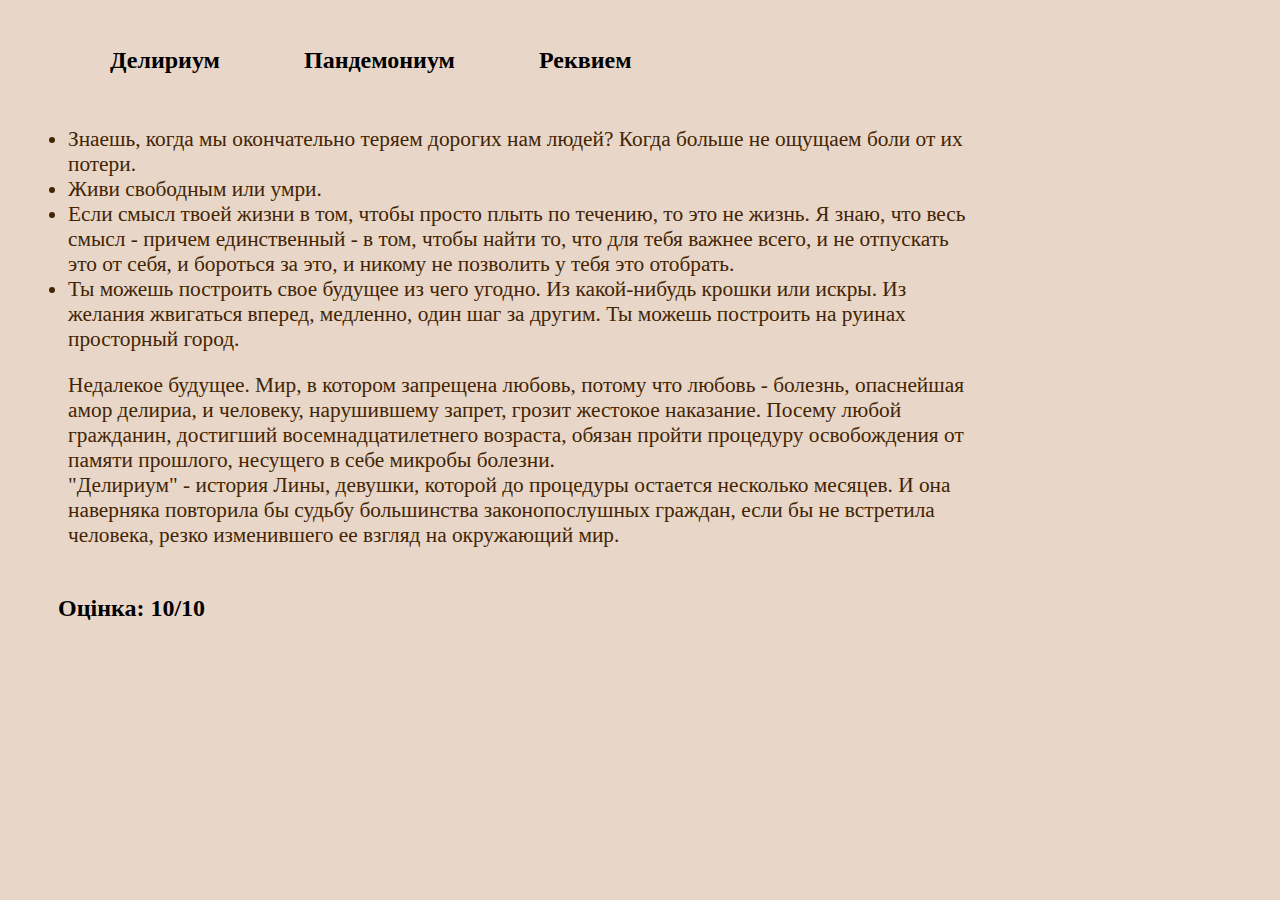
<file: lab2/pages/Delirium.html>
﻿
<html>
	<head>
		<title></title>
		<link rel="stylesheet" href="../styles/styles.css" type="text/css">
	</head>
	<body bgcolor="#e8d7c8">
	<br>
	<p><h2> &nbsp;&nbsp;&nbsp;&nbsp;&nbsp;&nbsp;&nbsp;&nbsp;&nbsp;&nbsp;
	&nbsp;&nbsp;&nbsp;&nbsp;&nbsp;
	Делириум&nbsp;&nbsp;&nbsp;&nbsp;&nbsp;&nbsp;&nbsp;&nbsp;&nbsp;&nbsp;&nbsp;&nbsp;&nbsp;
	Пандемониум&nbsp;&nbsp;&nbsp;&nbsp;&nbsp;&nbsp;&nbsp;&nbsp;&nbsp;&nbsp;&nbsp;&nbsp;&nbsp;
	Реквием</h2> </p>
		<div style="padding-left: 50px; padding-right: 300px; padding-top: 10px">
			<ul type="disc" id="pre">
			<li>
			Знаешь, когда мы окончательно теряем дорогих нам людей? Когда больше не ощущаем боли от их потери.
			<li>
			Живи свободным или умри.
			<li>
			Если смысл твоей жизни в том, чтобы просто плыть по течению, то это не жизнь. 
			Я знаю, что весь смысл - причем единственный - в том, чтобы найти то, что для тебя важнее всего, 
			и не отпускать это от себя, и бороться за это, и никому не позволить у тебя это отобрать.
			<li>
			Ты можешь построить свое будущее из чего угодно. Из какой-нибудь крошки или искры. Из
			желания жвигаться вперед, медленно, один шаг за другим. Ты можешь построить на руинах 
			просторный город.
			</ul>
			<p id="pre">
			Недалекое будущее. Мир, в котором запрещена любовь, потому что любовь - болезнь, опаснейшая амор делириа, 
			и человеку, нарушившему запрет, грозит жестокое наказание. Посему любой гражданин, достигший восемнадцатилетнего возраста, обязан пройти 
			процедуру освобождения от памяти прошлого, несущего в себе микробы болезни. 
			<br>
            "Делириум" - история Лины, девушки, которой до процедуры остается несколько месяцев. И она наверняка повторила бы судьбу
            большинства законопослушных граждан, если бы не встретила человека, резко изменившего ее взгляд на окружающий мир.



			<br><br>
			<h2>Оцінка: 10/10</h2>
			<br><br>
		</div>
	</body>
</html>
</file>
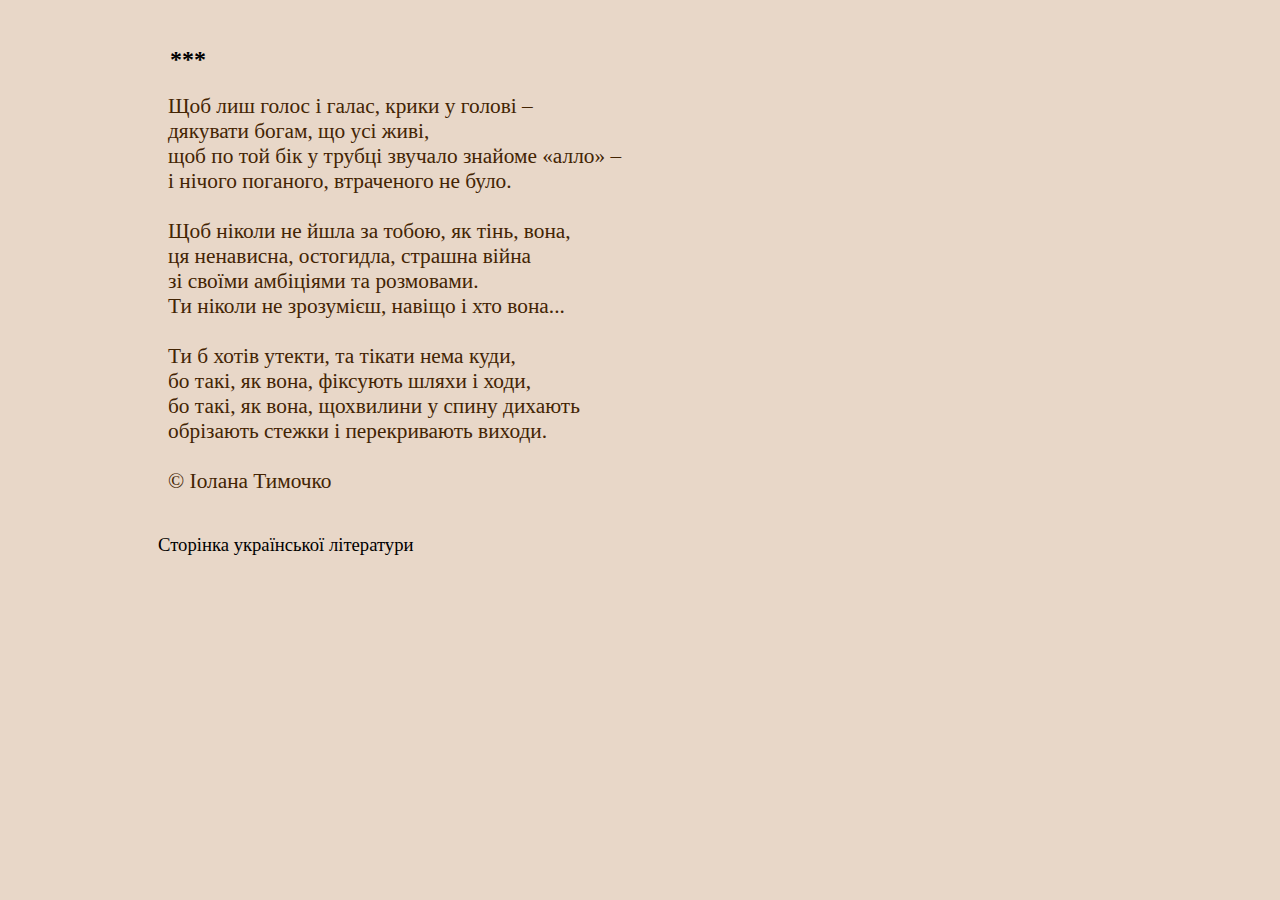
<file: lab2/pages/IT.html>
<html>
	<head>
		<title></title>
		<link rel="stylesheet" href="../styles/styles.css" type="text/css">
	</head>
	<body bgcolor="#e8d7c8">
	<div style="padding-left: 150px">
	<br>
		<h2>&nbsp;&nbsp;***</h2>
		<p id="pre">
		Щоб лиш голос і галас, крики у голові – <br>
		дякувати богам, що усі живі, <br>
		щоб по той бік у трубці звучало знайоме «алло» – <br>
		і нічого поганого, втраченого не було.<br>
		<br>
		Щоб ніколи не йшла за тобою, як тінь, вона,<br>
		ця ненависна, остогидла, страшна війна<br>
		зі своїми амбіціями та розмовами.<br>
		Ти ніколи не зрозумієш, навіщо і хто вона...<br>
		<br>
		Ти б хотів утекти, та тікати нема куди,<br>
		бо такі, як вона, фіксують шляхи і ходи,<br>
		бо такі, як вона, щохвилини у спину дихають<br>
		обрізають стежки і перекривають виходи.<br>
		<br>
		© Іолана Тимочко <br>
		</p>
		<br>
		<a href="http://www.vk.com/poetry_of_ukrainy">Сторінка української літератури</a>
		</div>
		<br><br>
	</body>
</html>
</file>
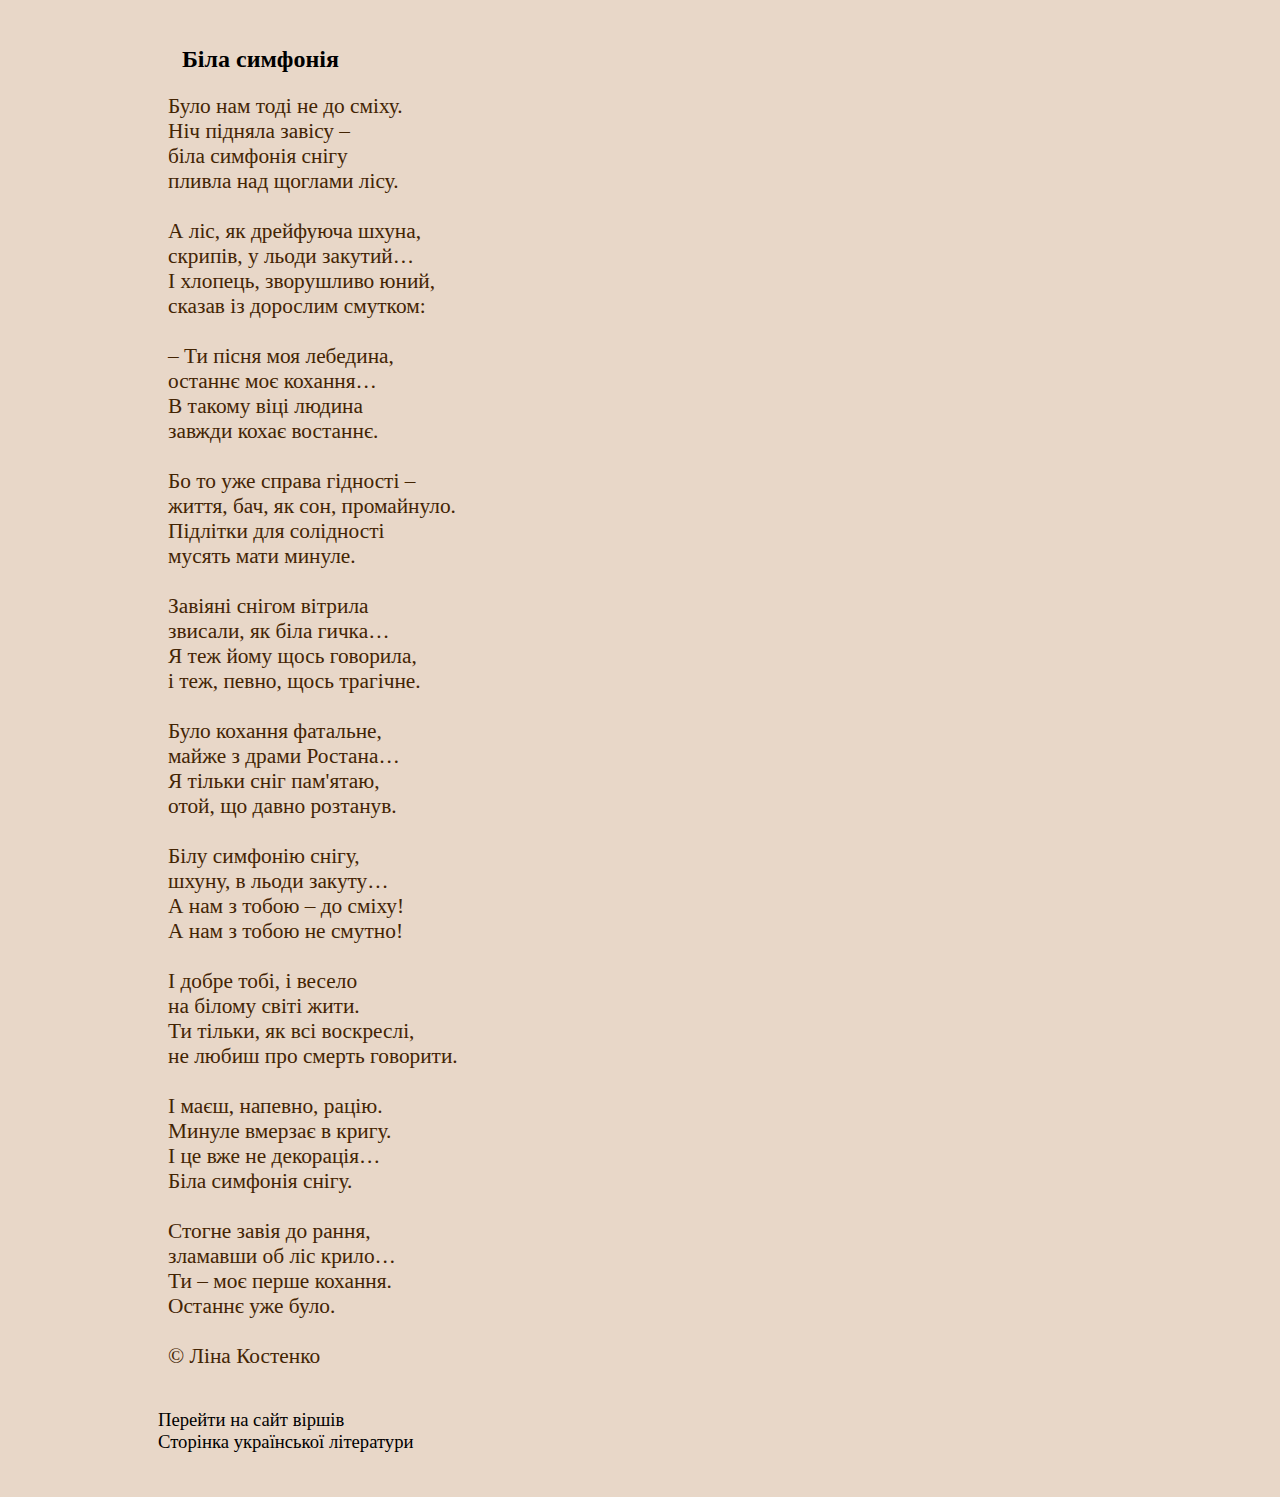
<file: lab2/pages/LK.html>
﻿
<html>
	<head>
		<title></title>
			<link rel="stylesheet"href="../styles/styles.css" type="text/css">
	</head>
	<body bgcolor="#e8d7c8">
		<div style="padding-left: 150px">
		<br>
		<h2> &nbsp; &nbsp; Біла симфонія </h2>
		<p id="pre">
		Було нам тоді не до сміху. <br>
		Ніч підняла завісу –<br>
		біла симфонія снігу <br>
		пливла над щоглами лісу.<br>
		<br>
		А ліс, як дрейфуюча шхуна, <br>
		скрипів, у льоди закутий… <br>
		І хлопець, зворушливо юний, <br>
		сказав із дорослим смутком:<br>
		<br>
		– Ти пісня моя лебедина, <br>
		останнє моє кохання…<br>
		В такому віці людина <br>
		завжди кохає востаннє.<br>
		<br>
		Бо то уже справа гідностi – <br>
		життя, бач, як сон, промайнуло. <br>
		Підлітки для солідностi <br>
		мусять мати минуле.<br>
		<br>
		Завіяні снігом вітрила <br>
		звисали, як біла гичка… <br>
		Я теж йому щось говорила, <br>
		і теж, певно, щось трагічне.<br>
		<br>
		Було кохання фатальне, <br>
		майже з драми Ростана… <br>
		Я тільки сніг пам'ятаю, <br>
		отой, що давно розтанув.<br>
		<br>
		Білу симфонію снігу, <br>
		шхуну, в льоди закуту…<br>
		А нам з тобою – до сміху! <br>
		А нам з тобою не смутно!<br>
		<br>
		І добре тобі, і весело <br>
		на білому світі жити. <br>
		Ти тільки, як всі воскреслі, <br>
		не любиш про смерть говорити.<br>
		<br>
		І маєш, напевно, рацію. <br>
		Минуле вмерзає в кригу. <br>
		І це вже не декорація…<br>
		Біла симфонія снігу.<br>
		<br>
		Стогне завія до рання, <br>
		зламавши об ліс крило… <br>
		Ти – моє перше кохання. <br>
		Останнє уже було.<br>
		<br>
		© Ліна Костенко <br>
		</p>
		<br>
		<a href="https://www.e-reading.club/book.php?book=1000257" target="_blank">Перейти на сайт віршів</a>
		<br>
		<a href="http://www.vk.com/poetry_of_ukrainy">Сторінка української літератури</a>
		</div>
		<br><br>
	</body>
</html>
</file>
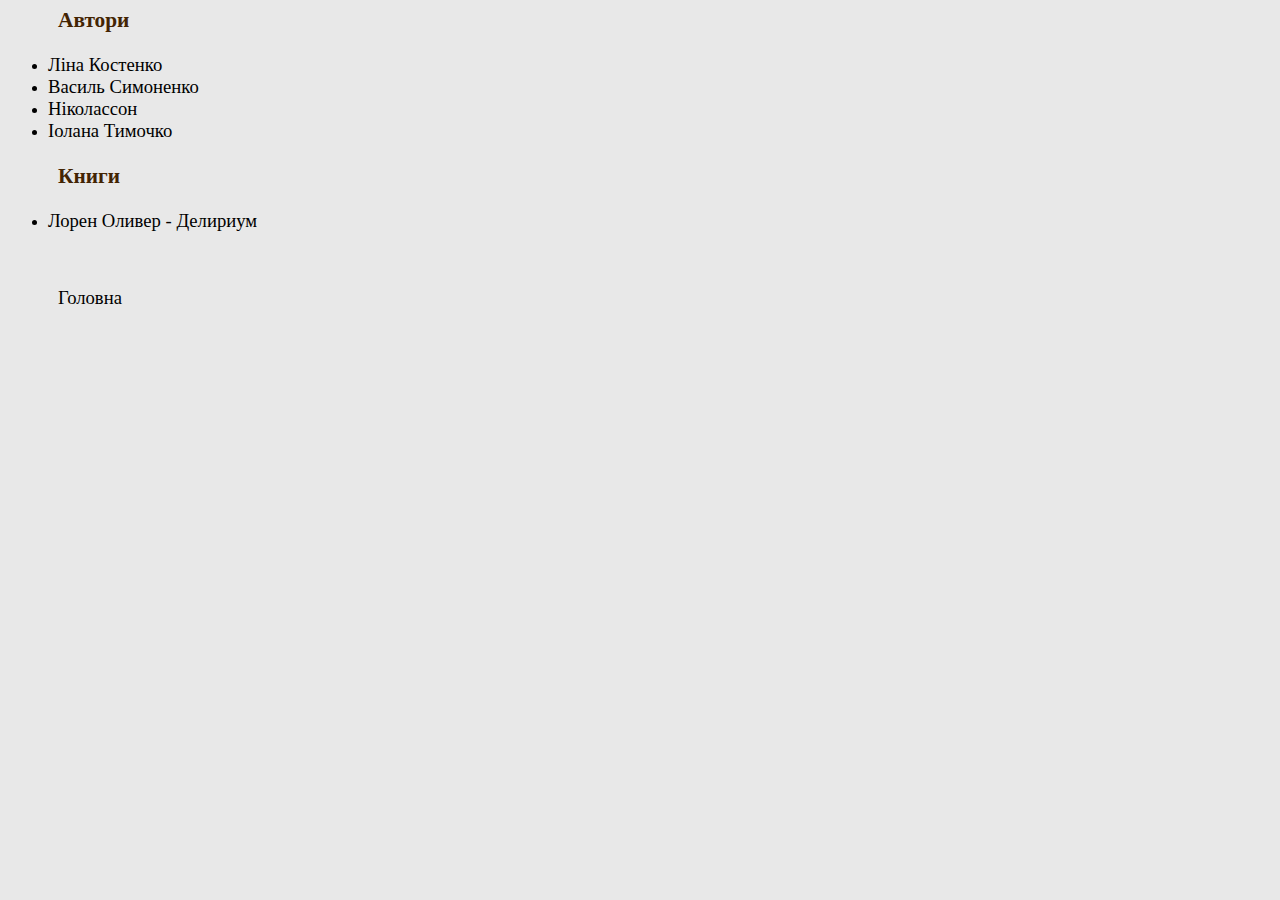
<file: lab2/pages/menu.html>
﻿
<html>
	<head>
		<title></title>
		<link rel="stylesheet" href="../styles/styles.css" type="text/css">
	</head>
	<body bgcolor="#e8e8e8" >
	<p> <b> Автори </b> <p>
	<ul type="disc">
	<li>
	<a href="LK.html" target="main"> Ліна Костенко </a>
	<br>
	<li>
	<a href="VS.html" target="main"> Василь Симоненко </a>
	<br>
	<li>
	<a href="N.html" target="main"> Ніколассон </a>
	<br>
	<li>
	<a href="IT.html" target="main"> Іолана Тимочко </a>
    </ul>
    

		<p><b> Книги</b> <p>
	<ul type="disc">
	<li>
	<a href="Delirium.html" target="main" > Лорен Оливер - Делириум </a>
	</ul>
	<br>
	<p> <b> <a href="text.html" target="main" title="Повернутись на головну сторінку"> Головна </a> </b> </p>
	</body>
</html>
</file>
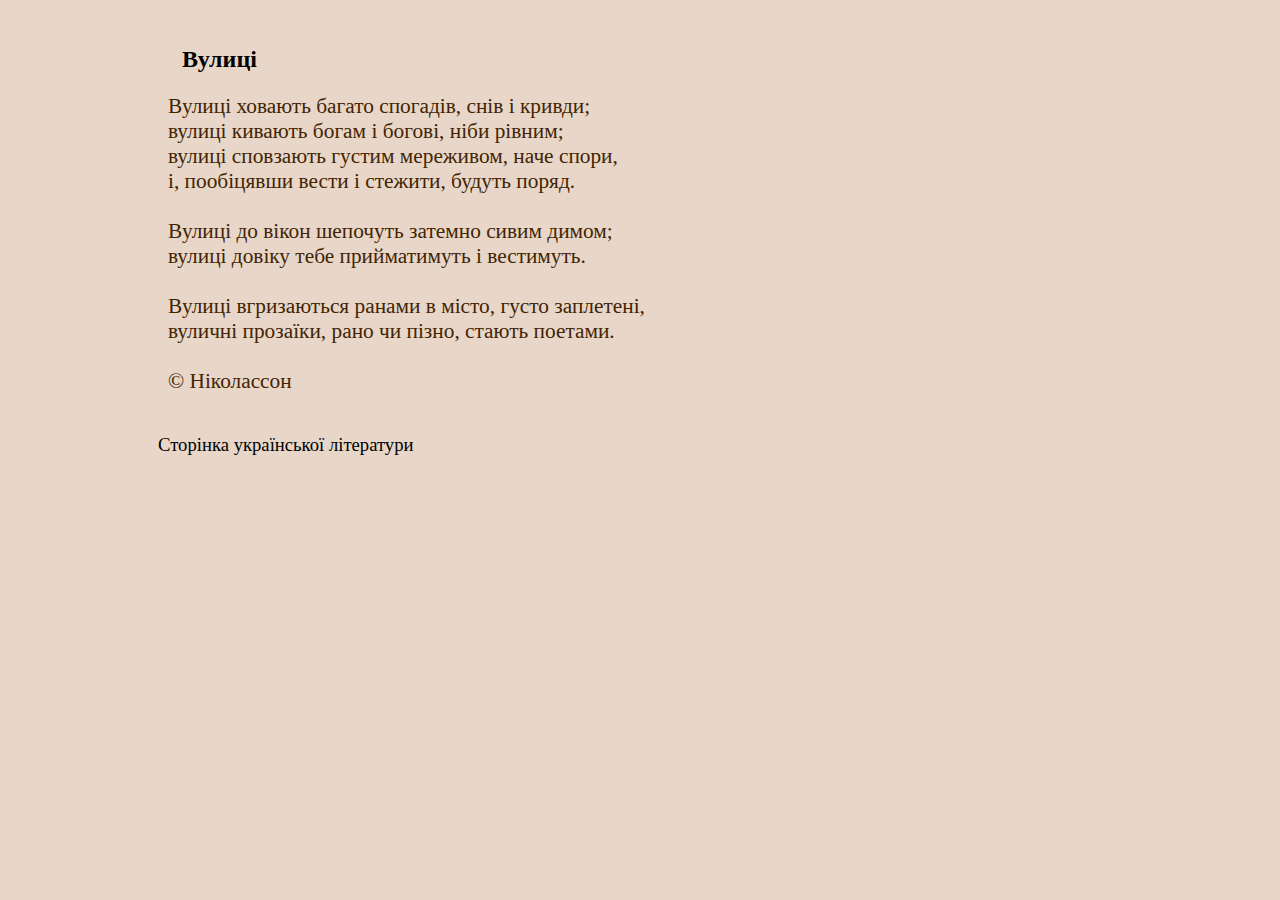
<file: lab2/pages/N.html>
﻿
<html>
	<head>
		<title></title>
		<link rel="stylesheet" href="../styles/styles.css" type="text/css">
	</head>
	<body bgcolor="#e8d7c8">
		<div style="padding-left: 150px">
		<br>
		<h2> &nbsp; &nbsp; Вулиці </h2>
		<p id="pre">
		Вулиці ховають багато спогадів, снів і кривди;<br>
		вулиці кивають богам і богові, ніби рівним; <br>
		вулиці сповзають густим мереживом, наче спори, <br>
		і, пообіцявши вести і стежити, будуть поряд.<br>
		<br>
		Вулиці до вікон шепочуть затемно сивим димом;<br>
		вулиці довіку тебе прийматимуть і вестимуть.<br>
		<br>
		Вулиці вгризаються ранами в місто, густо заплетені,<br>
		вуличні прозаїки, рано чи пізно, стають поетами.<br>
		<br>
		© Ніколассон <br>
		</p>
		<br>
		<a href="http://www.vk.com/poetry_of_ukrainy">Сторінка української літератури</a>
		</div>
		<br><br>
	</body>
</html>
</file>
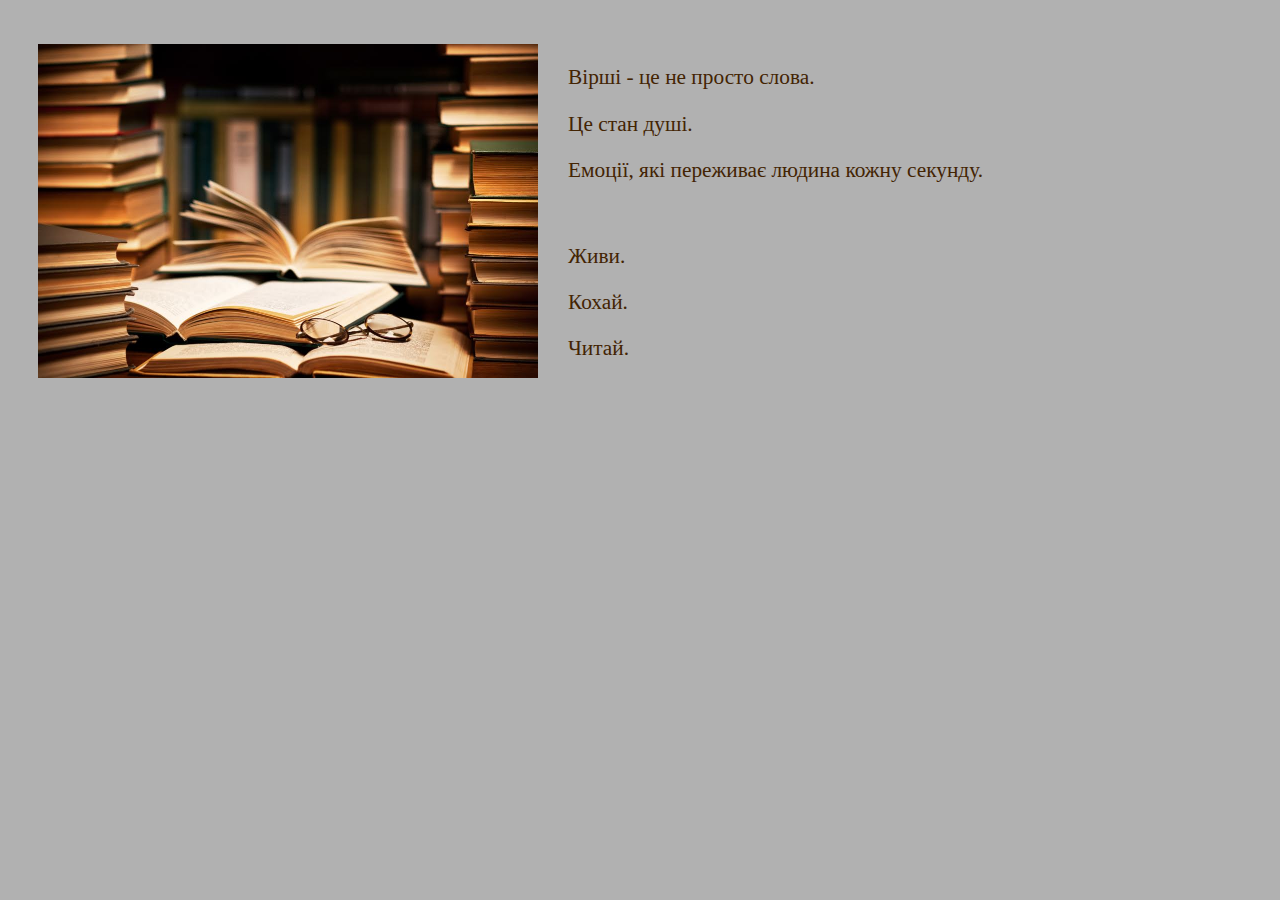
<file: lab2/pages/text.html>
﻿
<html>
	<head>
		<title></title>
		<link rel="stylesheet" href="../styles/styles.css" type="text/css">
	</head>
	<body bgcolor="#b1b1b1">
	<br><br>
		<img src="../media/book.jpg" width="500" height="334" align="left" hspace="30" padding-top="200">
		<p id="pre"> Вірші - це не просто слова. </p>
		<p id="pre"> Це стан душі. </p>
		<p id="pre"> Емоції, які переживає людина кожну секунду. </p>
		<br>
		<p>Живи. </p>
		<p>Кохай.</p>
		<p>Читай. </p>
		</pre>
	</body>
</html>
</file>
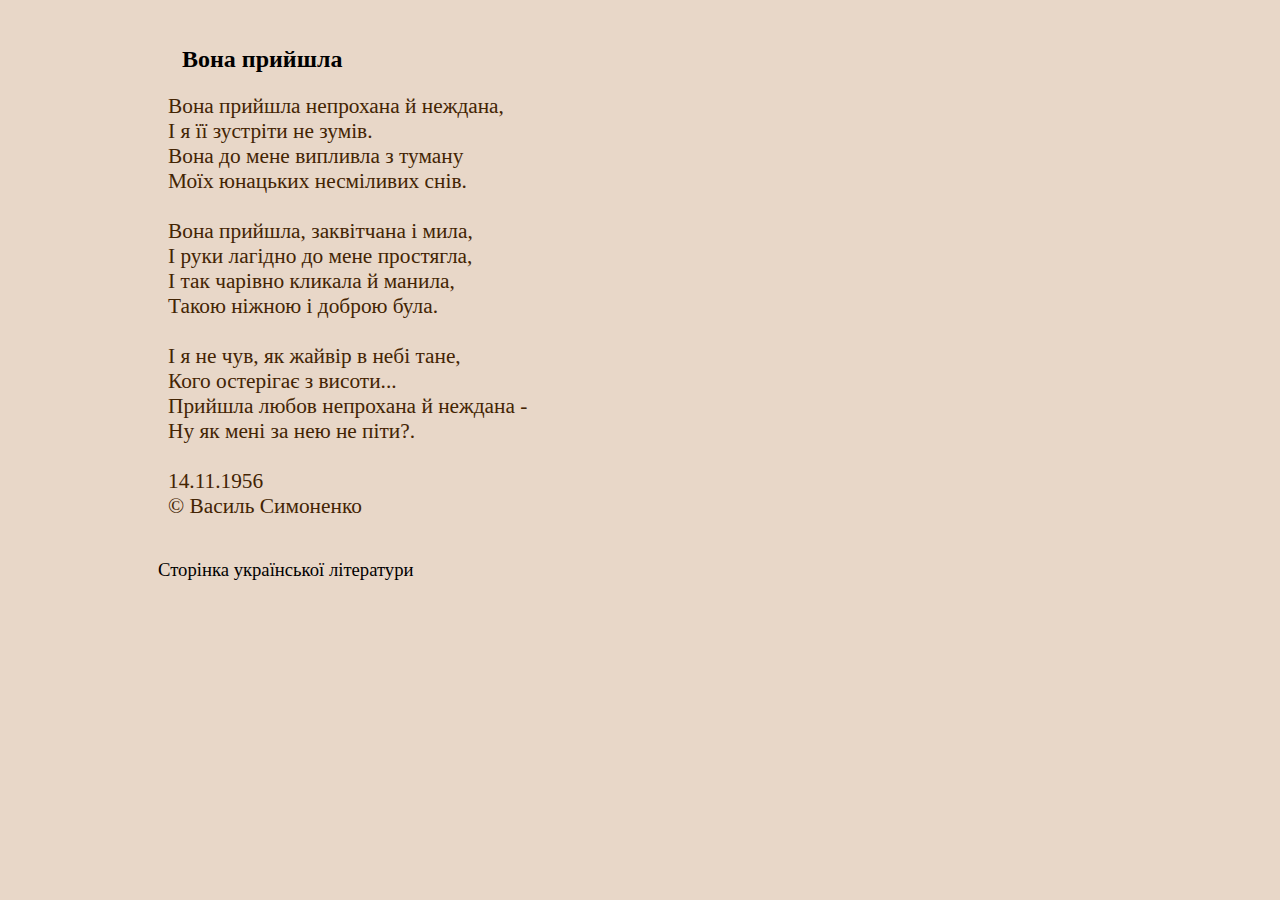
<file: lab2/pages/VS.html>
﻿
<html>
	<head>
		<title></title>
		<link rel="stylesheet" href="../styles/styles.css" type="text/css">
	</head>
	<body bgcolor="#e8d7c8">
		<div style="padding-left: 150px">
		<br>
		<h2> &nbsp; &nbsp; Вона прийшла </h2>
		<p id="pre">
		Вона прийшла непрохана й неждана, <br>
		І я її зустріти не зумів. <br>
		Вона до мене випливла з туману <br>
		Моїх юнацьких несміливих снів.<br>
		<br>
		Вона прийшла, заквітчана і мила, <br>
		І руки лагідно до мене простягла,<br>
		І так чарівно кликала й манила,  <br>
		Такою ніжною і доброю була.<br>
		<br>
		І я не чув, як жайвір в небі тане,<br>
		Кого остерігає з висоти...<br>
		Прийшла любов непрохана й неждана -  <br>
		Ну як мені за нею не піти?.<br>
		<br>
		14.11.1956
		<br>
		© Василь Симоненко <br>
		</p>
		<br>
		<a href="http://www.vk.com/poetry_of_ukrainy">Сторінка української літератури</a>
		</div>
		<br><br>
	</body>
</html>
</file>
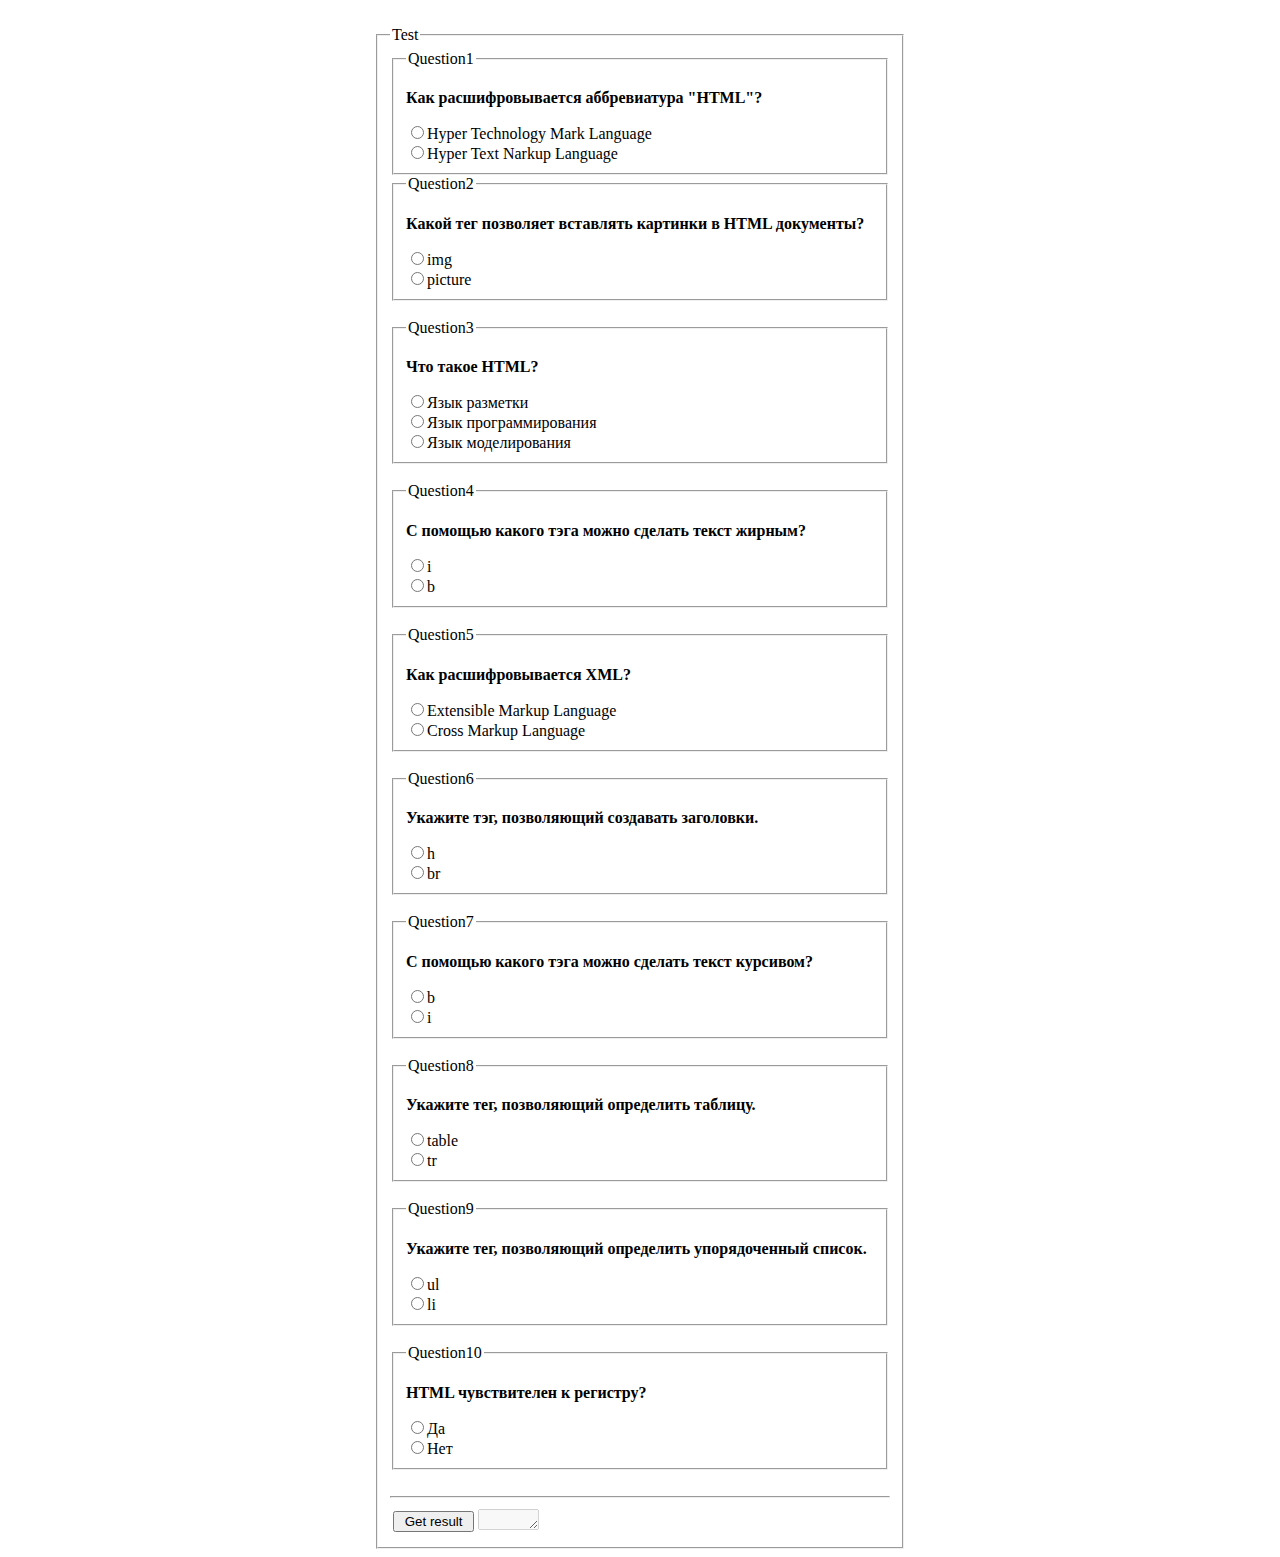
<file: lab5/test/test.html>
<!doctype html>
<html>
    <head>
        <title>Lab4</title>
        <script language="JavaScript">
            l=0;
            function dataBase(test) {
                 var counter=0;
                 if (test.answer1[1].checked) {counter++;}
                 if (test.answer2[0].checked) {counter++;}
                 if (test.answer3[0].checked) {counter++;}
                 if (test.answer4[1].checked) {counter++;}
                 if (test.answer5[0].checked) {counter++;}
                 if (test.answer6[0].checked) {counter++;}
                 if (test.answer7[1].checked) {counter++;}
                 if (test.answer8[0].checked) {counter++;}
                 if (test.answer9[1].checked) {counter++;}
                 if (test.answer10[1].checked) {counter++;}

                 document.test.display.value = counter;
            }

        </script>
    </head>
    <body>
        <br>
        <div align=center>
        <form method="post" name="test">
            <fieldset class="questions" style="width:500px" align=left>
                    <legend>Test</legend>
                    <fieldset class="que">
                        <legend>Question1</legend>
                            <p><b>Как расшифровывается аббревиатура "HTML"?</b></p>
                            <input type="radio" name="answer1" value="11">Hyper Technology Mark Language<br>
                            <input type="radio" name="answer1" value="12">Hyper Text Narkup Language
                    </fieldset>
                    <fieldset class="que">
                        <legend>Question2</legend>
                        <p><b>Какой тег позволяет вставлять картинки в HTML документы?</b></p>
                            <input type="radio" name="answer2" value="21">img<br>
                            <input type="radio" name="answer2" value="22">picture
                    </fieldset><br>
                    <fieldset class="que">
                        <legend>Question3</legend>
                        <p><b>Что такое HTML?</b></p>
                            <input type="radio" name="answer3" value="31">Язык разметки<br>
                            <input type="radio" name="answer3" value="32">Язык программирования<br>
                            <input type="radio" name="answer3" value="33">Язык моделирования
                    </fieldset><br>
                    <fieldset class="que">
                        <legend>Question4</legend>
                        <p><b>С помощью какого тэга можно сделать текст жирным?</b></p>
                            <input type="radio" name="answer4" value="41">i<br>
                            <input type="radio" name="answer4" value="42">b
                    </fieldset><br>
                    <fieldset class="que">
                        <legend>Question5</legend>
                        <p><b>Как расшифровывается XML?</b></p>
                            <input type="radio" name="answer5" value="51">Extensible Markup Language<br>
                            <input type="radio" name="answer5" value="52">Cross Markup Language
                    </fieldset><br>
                    <fieldset class="que">
                        <legend>Question6</legend>
                        <p><b>Укажите тэг, позволяющий создавать заголовки.</b></p>
                            <input type="radio" name="answer6" value="61">h<br>
                            <input type="radio" name="answer6" value="62">br
                    </fieldset><br>
                    <fieldset class="que">
                        <legend>Question7</legend>
                        <p><b>С помощью какого тэга можно сделать текст курсивом?</b></p>
                            <input type="radio" name="answer7" value="71">b<br>
                            <input type="radio" name="answer7" value="72">i
                    </fieldset><br>
                    <fieldset class="que">
                        <legend>Question8</legend>
                        <p><b>Укажите тег, позволяющий определить таблицу.</b></p>
                            <input type="radio" name="answer8" value="81">table<br>
                            <input type="radio" name="answer8" value="82">tr
                    </fieldset><br>
                    <fieldset class="que">
                        <legend>Question9</legend>
                        <p><b>Укажите тег, позволяющий определить упорядоченный список.</b></p>
                            <input type="radio" name="answer9" value="91">ul<br>
                            <input type="radio" name="answer9" value="92">li
                    </fieldset><br>
                    <fieldset class="que">
                        <legend>Question10</legend>
                        <p><b>HTML чувствителен к регистру?</b></p>
                            <input type="radio" name="answer10" value="101">Да<br>
                            <input type="radio" name="answer10" value="102">Нет
                    </fieldset><br>
                <hr>
            <table>
            <tr align="center">
            <td><strong><input name="check" onclick="dataBase(this.form)" value=" Get result " type="button"></strong></td>
            <td><strong><textarea cols="5" name="display" rows="1" wrap="VIRTUAL" disabled></textarea></strong></td>

            </tr>
            </table>
            </fieldset>
        </form>
        </div>
    </body>
</html>
</file>
<file: content/indexpage.css>
﻿body, html {
    height: 100%;
    margin: 0;
    font: 400 15px/1.8 "Lato", sans-serif;
    color: #777;
}

.bgimg-1, .bgimg-2, .bgimg-3 {
    position: relative;
    opacity: 0.65;
    background-attachment: fixed;
    background-position: center;
    background-repeat: no-repeat;
    background-size: cover;
}

.bgimg-2 {
    background-image: url("../media/img_parallax2.jpg");
    min-height: 100%;
}

.bgimg-1 {
    background-image: url("../media/img_parallax3.jpg");
    min-height: 400px;
}

.bgimg-3 {
    background-image: url("../media/img_parallax.jpg");
    min-height: 400px;
}

.caption {
    position: absolute;
    left: 0;
    top: 50%;
    width: 100%;
    text-align: center;
    color: #000;
}

    .caption span.border {
        background-color: #111;
        color: #fff;
        padding: 18px;
        font-size: 25px;
        letter-spacing: 10px;
    }

h3 {
    letter-spacing: 5px;
    text-transform: uppercase;
    font: 20px "Lato", sans-serif;
    color: #111;
}

/* Turn off parallax scrolling for tablets and phones */
@media only screen and (max-device-width: 1024px) {
    .bgimg-1, .bgimg-2, .bgimg-3 {
        background-attachment: scroll;
    }
}

a a:hover {
    text-decoration: none;
    color: #fff;
}
</file>
<file: content/styles.css>
﻿.task {
    text-decoration: none;
    color: white;
}

.task:hover {
    text-decoration: none;
    color: white;
}

a{
    text-decoration: none;
    color: #333c49;
}

a:hover{
    text-decoration: underline;
    color: #333c49;
}

blockquote {
    padding: 10px 20px;
    margin: 0 0 20px;
    border-left: 5px solid #eeeeee;
}

hr {
    margin-top: 20px;
    margin-bottom: 20px;
    border: 0;
    border-top: 1px solid #eeeeee;
    height: 0;
    box-sizing: content-box;
}

h1, h2, h3 {
    margin-top: 20px;
    margin-bottom: 10px;
    font-weight: 500;
    line-height: 1.1;
}

h1, h2, h3, h4, h5, h6 {
    font-family: "Helvetica Neue", Helvetica, Arial;
}

h4 {
    font-size: 18px;
}

.navbar-brand {
    float: left;
    padding: 15px 15px;
    font-size: 22px;
    line-height: 20px;
    font-family:  "Calibri Light", "Segoe UI", Arial;
}
</file>
<file: lab2/styles/styles.css>
a        
{
	text-decoration: none; 
	color: #000000; 
	font: 14pt Calibri;
}

a:hover  
{
	text-decoration: underline;
	color: #670000;
}

p
{
	padding-left: 50px;
	color: #432403;
	font: 16pt Calibri;
}

#pre
{
	padding-left: 10px;
	color: #432403;
	font: 16pt Calibri;
}

h1
{
	color: #770a2c;
}

h2
{
	color: #000000;
}
</file>
<file: lab3/styles.css>
body     
{
	background: #202020;
}

.table_cell 
{
	background: #9b6b83;
	color: #0c0c0c;
	font-family: cursive;
	font-size: 50pt;
}

p
{
	text-align: center;
	margin: 0 auto;
	color: white;
	font-family: cursive;
	font-size: 50pt;
}

table
{
	display: table;
    margin: 0 auto;
	border: 2px solid #000;
	border-collapse: collapse;
	margin-bottom: 20px;
}

td
{  
	border: 3px solid #202020; 
	background: #8ca5a2; 
	height: 60px;
	width: 150px;
	text-align: center;
}

.left
{
	text-align: left;	
}

.right
{
	text-align: right;
}
</file>
<file: lab4/styles.css>
.styled
{
	font-family: Century Gothic;
	color: #0c54c9;	
}

.mark
{
	background-color: yellow;
	color: black;
}

.cursive
{
	font-style: italic;
}

.underline {
	text-decoration: underline;
}

.bold {
	font-weight: bold;
}
</file>
<file: lab5/styles.css>
﻿p {
    margin: 10px 0px;
}

fieldset {
    margin: 20px 0px;
}
</file>
